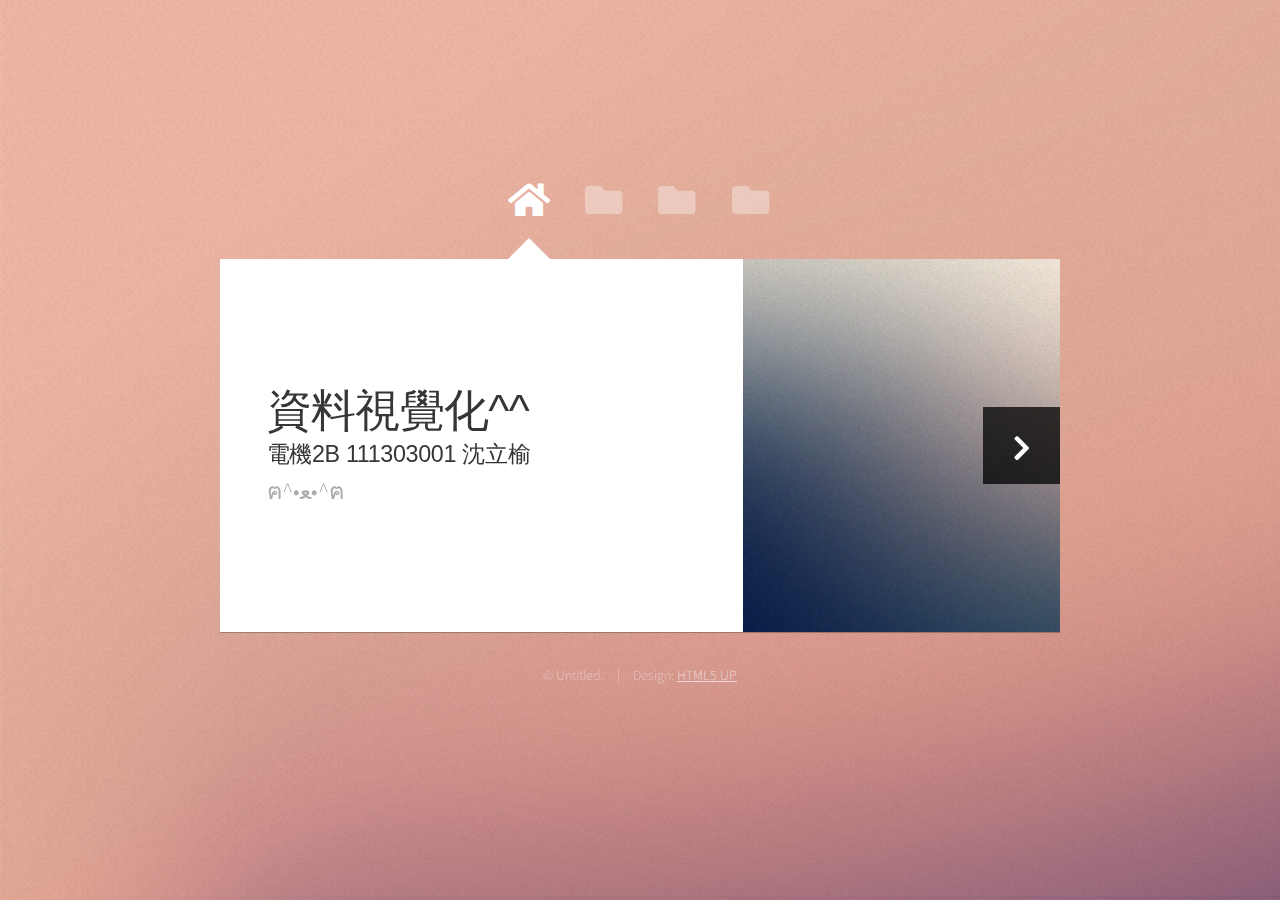
<file: index.html>
<!DOCTYPE HTML>
<html>
	<head>
		<title>Web Fundamentals Workshop</title>
		<meta charset="utf-8" />
		<meta name="viewport" content="width=device-width, initial-scale=1, user-scalable=no" />
		<link rel="stylesheet" href="assets/css/main.css" />
		<noscript><link rel="stylesheet" href="assets/css/noscript.css" /></noscript>
	</head>
	<body class="is-preload">

		<!-- Wrapper-->
			<div id="wrapper">

				<!-- Nav 標題圖標-->
					<nav id="nav">
						<a href="#" class="icon solid fa-home"><span>Home</span></a>
						<a href="#work" class="icon solid fa-folder"><span>Line&Scatter</span></a>
						<a href="#work2" class="icon solid fa-folder"><span>BarChart</span></a>
						<a href="#work3" class="icon solid fa-folder"><span>PieChart</span></a>
						<!-- <a href="#contact" class="icon solid fa-envelope"><span>Contact</span></a>
						<a href="https://twitter.com/ajlkn" class="icon brands fa-twitter"><span>Twitter</span></a> -->
					</nav>

				<!-- Main 主頁-->
					<div id="main">

						<!-- Me -->
							<article id="home" class="panel intro">
								<header>
									<h1>資料視覺化^^</h1>
									<h3>電機2B 111303001 沈立榆</h3>
									<p>ฅ^•ﻌ•^ฅ</p>
									
								</header>
								<a href="#work" class="jumplink pic">
									<span class="arrow icon solid fa-chevron-right"><span>See my work</span></span>
									<img src="images/me.jpg" alt="" />
								</a>

								</a>

							</article>

						<!-- Work 分頁-->
							<article id="work" class="panel">
								<header>
									<h2>Line & Scatter</h2>
								</header>
																				
								<div id="myGraphHW1"></div>
								<p>
									資料來源:大考中心
									<br>
									洞悉:108課綱導致111學測非應屆考生和指考人數大幅下降(幅度不明顯是因為以千為Y單位)
									<br>
									心得:這張圖基本就是套上大考中心的資料上去就成形了，然後再調整一些點大小和級距等很少的地方，所以蠻像上課所教的
								</p>
							</article>
							
							<article id="work2" class="panel">
								<header>
									<h2>BarChart</h2>
								</header>
								
								<div id="myGraphHW2"></div>
								<p>
									資料來源:經濟部
									<br>
									洞悉:每年的總出口仍大於總進口，但有差距愈小的趨勢
									<br>
									心得:這張圖在做的時候思考了很久放資料的方式，因為一直放不出X為一年出口進口Y為數值，後來再去理解一次之前上課動物園的程式後才比較理解，最後才成功放出來，但希望自己以後能把程式寫得更簡潔
								</p>
							</article>
							
							<article id="work3" class="panel">
								<header>
									<h2>PieChart</h2>
									</header>
								<div id="HW3myGraph"></div>
								<p>
									資料來源:自己的記帳程式
									<br>
									洞悉:八九月飲食支出占大半比例，六七月則為其他支出
									<br>
									心得:這張圖弄了很久的版面配置，標題位置一直不對，而且畫出的圓也不太好看，上Plotly找了很久如何調位置的程式，以及在把圖放上整理網站時，才知道很多main.js的命名不能和其他作業重複，連data和layout也包含在裡面，感覺對整個網站和程式都更熟悉了	
								</p>
								
							</article>

						<!-- Contact -->
							<article id="contact" class="panel">
								<header>
									<h2>Contact Me</h2>
								</header>
								<form action="#" method="post">
									<div>
										<div class="row">
											<div class="col-6 col-12-medium">
												<input type="text" name="name" placeholder="Name" />
											</div>
											<div class="col-6 col-12-medium">
												<input type="text" name="email" placeholder="Email" />
											</div>
											<div class="col-12">
												<input type="text" name="subject" placeholder="Subject" />
											</div>
											<div class="col-12">
												<textarea name="message" placeholder="Message" rows="6"></textarea>
											</div>
											<div class="col-12">
												<input type="submit" value="Send Message" />
											</div>
										</div>
									</div>
								</form>
							</article>

					</div>

				<!-- Footer -->
					<div id="footer">
						<ul class="copyright">
							<li>&copy; Untitled.</li><li>Design: <a href="http://html5up.net">HTML5 UP</a></li>
						</ul>
					</div>

			</div>

		<!-- Scripts -->
			<script src="assets/js/jquery.min.js"></script>
			<script src="assets/js/browser.min.js"></script>
			<script src="assets/js/breakpoints.min.js"></script>
			<script src="assets/js/util.js"></script>
			<script src="assets/js/main.js"></script>
			
			<script src="https://cdn.plot.ly/plotly-2.26.0.min.js"></script>
        	<script src="HW1/data.js"></script>
        	<script src="HW1/main.js"></script>
        	<script src="HW2/data.js"></script>
        	<script src="HW2/main.js"></script>
        	<script src="HW3/data.js"></script>
        	<script src="HW3/main.js"></script>
	</body>
</html>
</file>
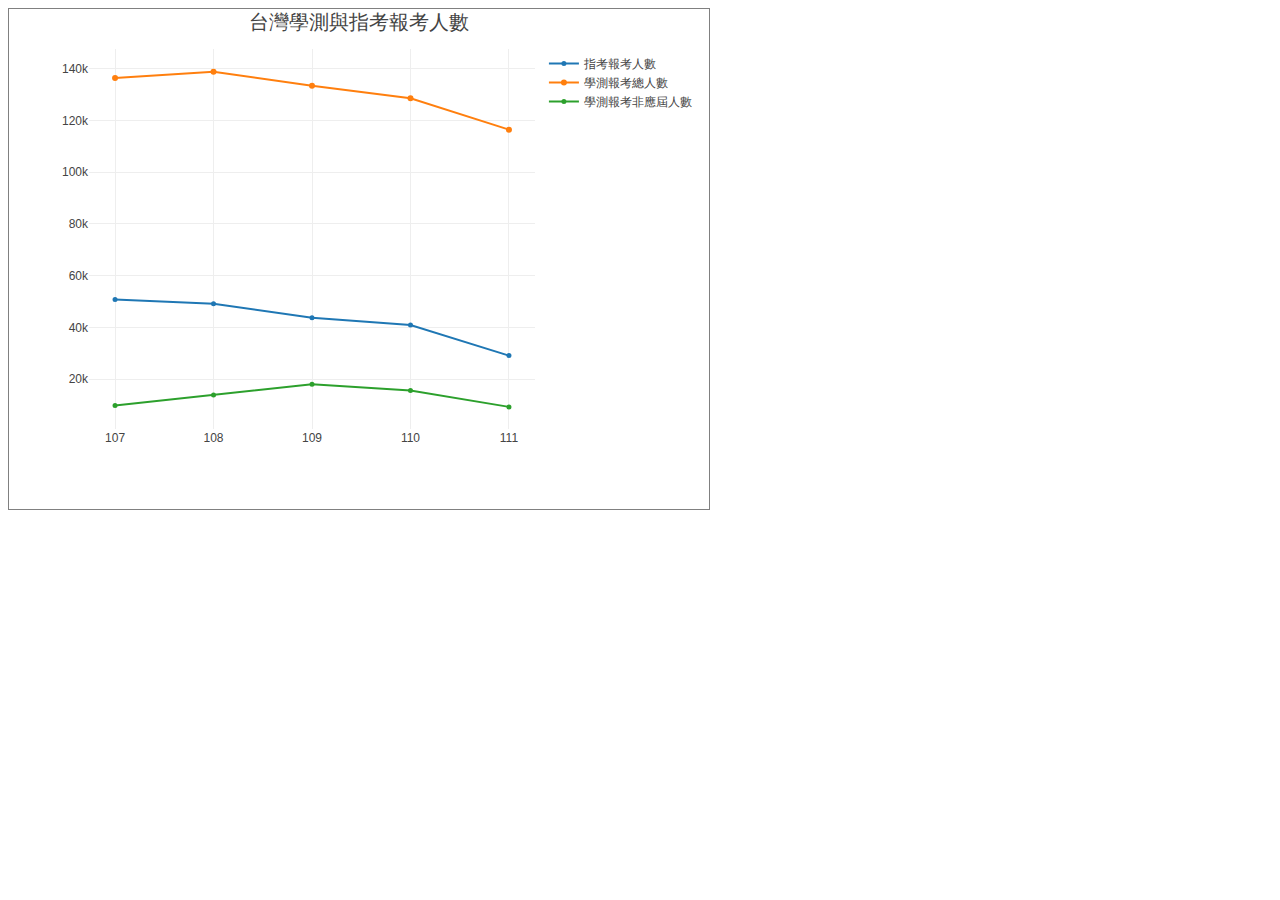
<file: HW1/index.html>
<!DOCTYPE html>

<html>
    <head>
        <meta charset="utf-8">
        
        <title></title>
        <link rel="stylesheet" href="style.css">
    </head>
    <body>
        <div id="myGraphHW1"></div>
        <script src="https://cdn.plot.ly/plotly-2.26.0.min.js"></script>
        <script src="data.js"></script>
        <script src="main.js"></script>
    </body>
</html>
</file>
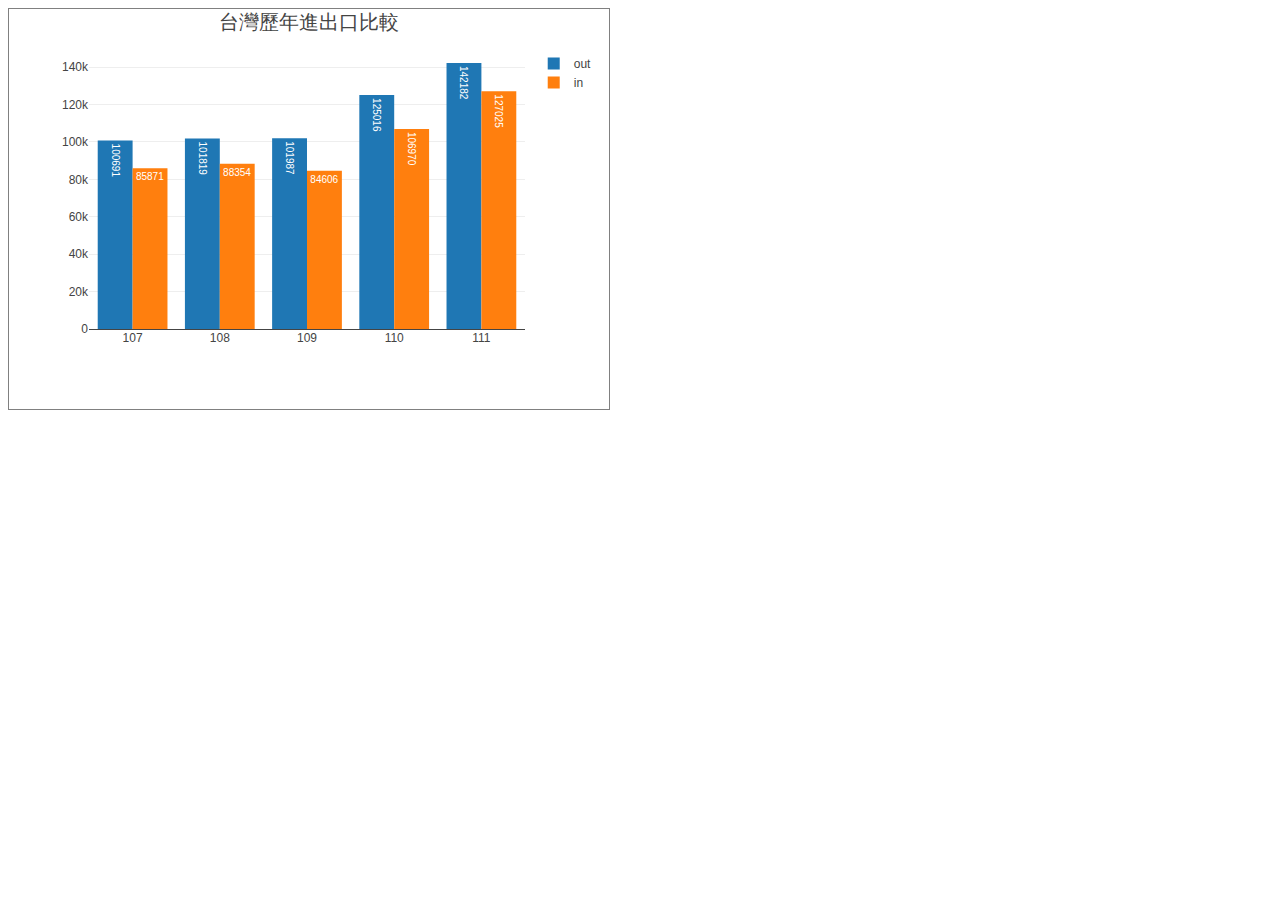
<file: HW2/index.html>
<!DOCTYPE html>

<html>
    <head>
        <meta charset="utf-8">
        
        <title></title>
        <link rel="stylesheet" href="style.css">
    </head>
    <body>
        <div id="myGraphHW2"></div>
        <script src="https://cdn.plot.ly/plotly-2.26.0.min.js"></script>
        <script src="data.js"></script>
        <script src="main.js"></script>
    </body>
</html>
</file>
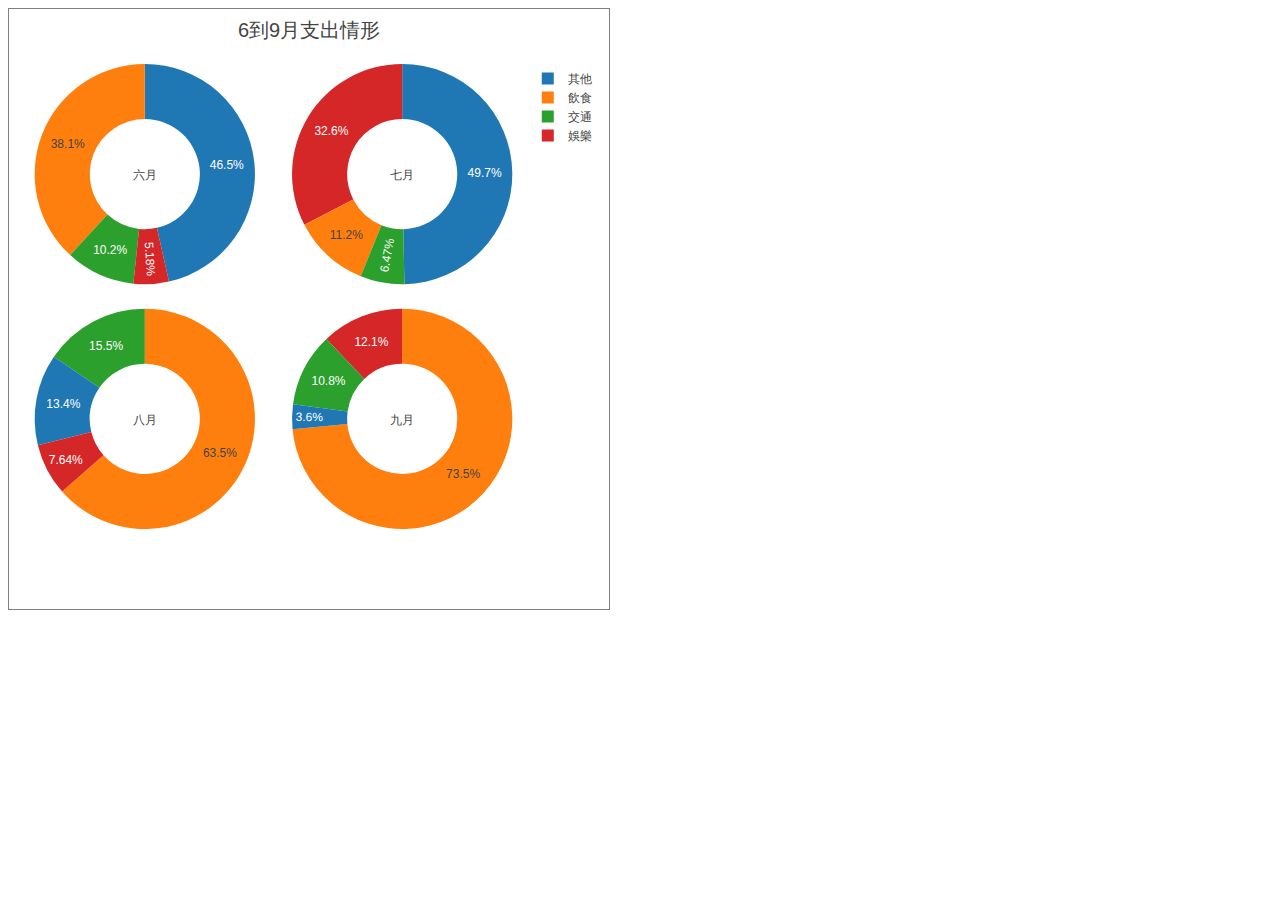
<file: HW3/index.html>
<!DOCTYPE html>

<html>
    <head>
        <meta charset="utf-8">
        
        <title></title>
        <link rel="stylesheet" href="style.css">
    </head>
    <body>
        <div id="HW3myGraph"></div>
        <script src="https://cdn.plot.ly/plotly-2.26.0.min.js"></script>
        <script src="data.js"></script>
        <script src="main.js"></script>
    </body>
</html>
</file>
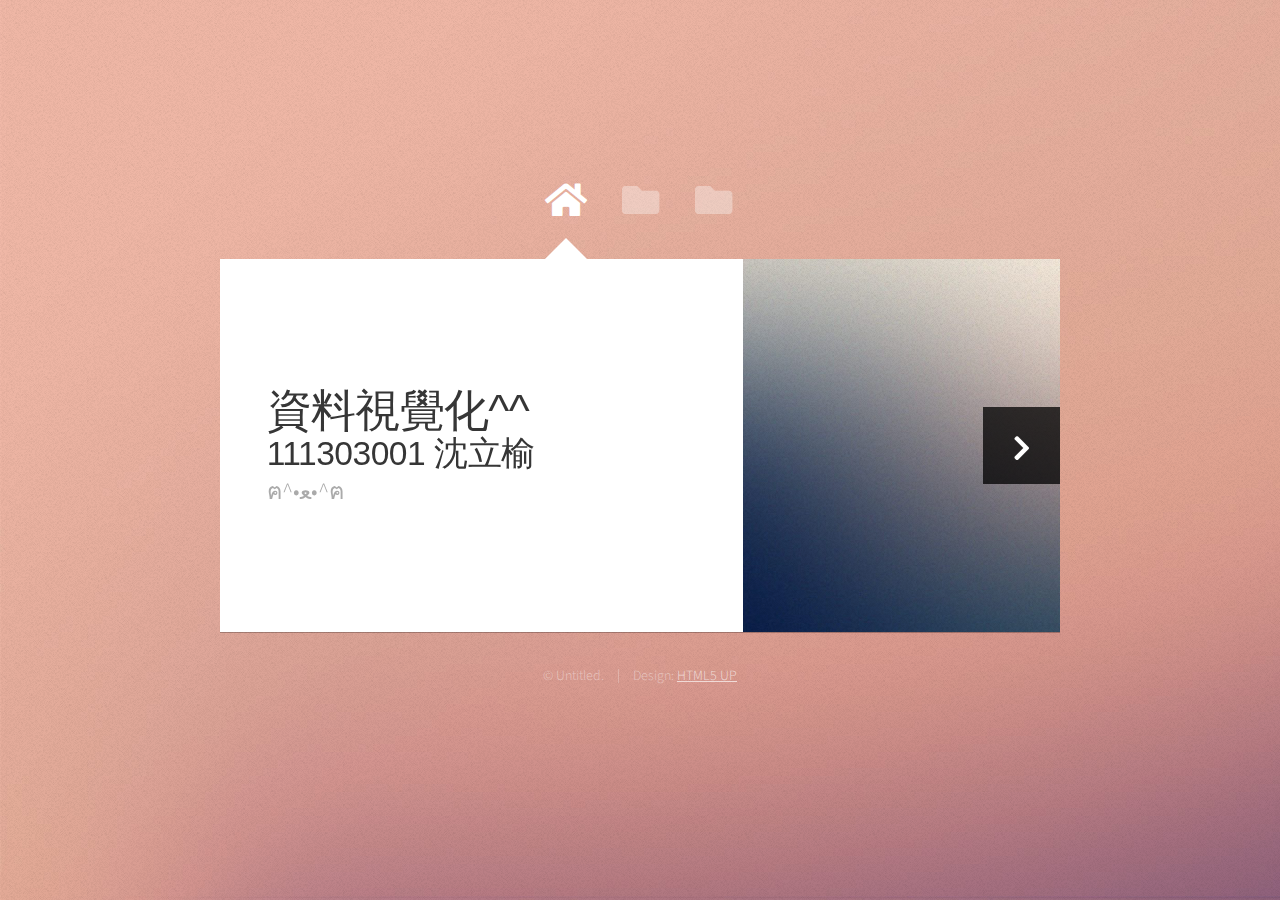
<file: portfolio-1/index.html>
<!DOCTYPE HTML>
<html>
	<head>
		<title>Web Fundamentals Workshop</title>
		<meta charset="utf-8" />
		<meta name="viewport" content="width=device-width, initial-scale=1, user-scalable=no" />
		<link rel="stylesheet" href="assets/css/main.css" />
		<noscript><link rel="stylesheet" href="assets/css/noscript.css" /></noscript>
	</head>
	<body class="is-preload">

		<!-- Wrapper-->
			<div id="wrapper">

				<!-- Nav 標題圖標-->
					<nav id="nav">
						<a href="#" class="icon solid fa-home"><span>Home</span></a>
						<a href="#work" class="icon solid fa-folder"><span>Line&Scatter</span></a>
						<a href="#work2" class="icon solid fa-folder"><span>BarChart</span></a>
						<!-- <a href="#contact" class="icon solid fa-envelope"><span>Contact</span></a>
						<a href="https://twitter.com/ajlkn" class="icon brands fa-twitter"><span>Twitter</span></a> -->
					</nav>

				<!-- Main 主頁-->
					<div id="main">

						<!-- Me -->
							<article id="home" class="panel intro">
								<header>
									<h1>資料視覺化^^</h1>
									<h2>111303001 沈立榆</h2>
									<p>ฅ^•ﻌ•^ฅ</p>
									
								</header>
								<a href="#work" class="jumplink pic">
									<span class="arrow icon solid fa-chevron-right"><span>See my work</span></span>
									<img src="images/me.jpg" alt="" />
								</a>

								</a>

							</article>

						<!-- Work 分頁-->
							<article id="work" class="panel">
								<header>
									<h2>Line & Scatter</h2>
								</header>
								<p>
									108課綱導致111學測非應屆考生和指考人數大幅下降
								</p>
								<div id="myGraphHW1"></div>
							</article>
							
							<article id="work2" class="panel">
								<header>
									<h2>BarChart</h2>
								</header>
								<p>
									XXXXX
								</p>
								<div id="myGraphHW2"></div>
							</article>
							

						<!-- Contact -->
							<article id="contact" class="panel">
								<header>
									<h2>Contact Me</h2>
								</header>
								<form action="#" method="post">
									<div>
										<div class="row">
											<div class="col-6 col-12-medium">
												<input type="text" name="name" placeholder="Name" />
											</div>
											<div class="col-6 col-12-medium">
												<input type="text" name="email" placeholder="Email" />
											</div>
											<div class="col-12">
												<input type="text" name="subject" placeholder="Subject" />
											</div>
											<div class="col-12">
												<textarea name="message" placeholder="Message" rows="6"></textarea>
											</div>
											<div class="col-12">
												<input type="submit" value="Send Message" />
											</div>
										</div>
									</div>
								</form>
							</article>

					</div>

				<!-- Footer -->
					<div id="footer">
						<ul class="copyright">
							<li>&copy; Untitled.</li><li>Design: <a href="http://html5up.net">HTML5 UP</a></li>
						</ul>
					</div>

			</div>

		<!-- Scripts -->
			<script src="assets/js/jquery.min.js"></script>
			<script src="assets/js/browser.min.js"></script>
			<script src="assets/js/breakpoints.min.js"></script>
			<script src="assets/js/util.js"></script>
			<script src="assets/js/main.js"></script>
			
			<script src="https://cdn.plot.ly/plotly-2.26.0.min.js"></script>
        	<script src="HW1/data.js"></script>
        	<script src="HW1/main.js"></script>
			<script src="https://cdn.plot.ly/plotly-2.26.0.min.js"></script>
        	<script src="HW2/data.js"></script>
        	<script src="HW2/main.js"></script>
			<script src="https://cdn.plot.ly/plotly-2.26.0.min.js"></script>
        	<script src="HW3/data.js"></script>
        	<script src="HW3/main.js"></script>
	</body>
</html>
</file>
<file: assets/css/noscript.css>
/* Wrapper */

	#wrapper {
		opacity: 1 !important;
	}

/* Nav */

	#nav a {
		opacity: 1.0;
	}

		#nav a:before, #nav a:after {
			display: none;
		}

		#nav a span {
			top: 0;
			opacity: 1.0;
		}

			#nav a span:after {
				display: none;
			}

/* Main */

	#main {
		background: none;
		box-shadow: none;
	}

		#main > .panel {
			background: #ffffff;
			margin-bottom: 2em;
		}

			#main > .panel:last-child {
				margin-bottom: 0;
			}
</file>
<file: HW1/style.css>
#myGraphHW1{
    
    width:700px;
    height:500px;
    border: 1px solid gray;
}
</file>
<file: HW2/style.css>
#myGraphHW2{
    
    width:600px;
    height:400px;
    border: 1px solid gray;
}
</file>
<file: HW3/style.css>
#HW3myGraph{
    
    width:600px;
    height:600px;
    border: 1px solid gray;
}
</file>
<file: portfolio-1/assets/css/noscript.css>
/* Wrapper */

	#wrapper {
		opacity: 1 !important;
	}

/* Nav */

	#nav a {
		opacity: 1.0;
	}

		#nav a:before, #nav a:after {
			display: none;
		}

		#nav a span {
			top: 0;
			opacity: 1.0;
		}

			#nav a span:after {
				display: none;
			}

/* Main */

	#main {
		background: none;
		box-shadow: none;
	}

		#main > .panel {
			background: #ffffff;
			margin-bottom: 2em;
		}

			#main > .panel:last-child {
				margin-bottom: 0;
			}
</file>
<file: assets/css/main.css>
@import url("https://fonts.googleapis.com/css?family=Source+Sans+Pro:300,400,300italic,400italic");
@import url("fontawesome-all.min.css");

html, body, div, span, applet, object,
iframe, h1, h2, h3, h4, h5, h6, p, blockquote,
pre, a, abbr, acronym, address, big, cite,
code, del, dfn, em, img, ins, kbd, q, s, samp,
small, strike, strong, sub, sup, tt, var, b,
u, i, center, dl, dt, dd, ol, ul, li, fieldset,
form, label, legend, table, caption, tbody,
tfoot, thead, tr, th, td, article, aside,
canvas, details, embed, figure, figcaption,
footer, header, hgroup, menu, nav, output, ruby,
section, summary, time, mark, audio, video {
	margin: 0;
	padding: 0;
	border: 0;
	font-size: 100%;
	font: inherit;
	vertical-align: baseline;}

article, aside, details, figcaption, figure,
footer, header, hgroup, menu, nav, section {
	display: block;}

body {
	line-height: 1;
}

ol, ul {
	list-style: none;
}

blockquote, q {
	quotes: none;
}

	blockquote:before, blockquote:after, q:before, q:after {
		content: '';
		content: none;
	}

table {
	border-collapse: collapse;
	border-spacing: 0;
}

body {
	-webkit-text-size-adjust: none;
}

mark {
	background-color: transparent;
	color: inherit;
}

input::-moz-focus-inner {
	border: 0;
	padding: 0;
}

input, select, textarea {
	-moz-appearance: none;
	-webkit-appearance: none;
	-ms-appearance: none;
	appearance: none;
}

/* Row */

	.row {
		display: flex;
		flex-wrap: wrap;
		box-sizing: border-box;
		align-items: stretch;
	}

		.row > * {
			box-sizing: border-box;
		}

		.row.gtr-uniform > * > :last-child {
			margin-bottom: 0;
		}

		.row.aln-left {
			justify-content: flex-start;
		}

		.row.aln-center {
			justify-content: center;
		}

		.row.aln-right {
			justify-content: flex-end;
		}

		.row.aln-top {
			align-items: flex-start;
		}

		.row.aln-middle {
			align-items: center;
		}

		.row.aln-bottom {
			align-items: flex-end;
		}

		.row > .imp {
			order: -1;
		}

		.row > .col-1 {
			width: 8.33333%;
		}

		.row > .off-1 {
			margin-left: 8.33333%;
		}

		.row > .col-2 {
			width: 16.66667%;
		}

		.row > .off-2 {
			margin-left: 16.66667%;
		}

		.row > .col-3 {
			width: 25%;
		}

		.row > .off-3 {
			margin-left: 25%;
		}

		.row > .col-4 {
			width: 33.33333%;
		}

		.row > .off-4 {
			margin-left: 33.33333%;
		}

		.row > .col-5 {
			width: 41.66667%;
		}

		.row > .off-5 {
			margin-left: 41.66667%;
		}

		.row > .col-6 {
			width: 50%;
		}

		.row > .off-6 {
			margin-left: 50%;
		}

		.row > .col-7 {
			width: 58.33333%;
		}

		.row > .off-7 {
			margin-left: 58.33333%;
		}

		.row > .col-8 {
			width: 66.66667%;
		}

		.row > .off-8 {
			margin-left: 66.66667%;
		}

		.row > .col-9 {
			width: 75%;
		}

		.row > .off-9 {
			margin-left: 75%;
		}

		.row > .col-10 {
			width: 83.33333%;
		}

		.row > .off-10 {
			margin-left: 83.33333%;
		}

		.row > .col-11 {
			width: 91.66667%;
		}

		.row > .off-11 {
			margin-left: 91.66667%;
		}

		.row > .col-12 {
			width: 100%;
		}

		.row > .off-12 {
			margin-left: 100%;
		}

		.row.gtr-0 {
			margin-top: 0em;
			margin-left: 0em;
		}

			.row.gtr-0 > * {
				padding: 0em 0 0 0em;
			}

			.row.gtr-0.gtr-uniform {
				margin-top: 0em;
			}

				.row.gtr-0.gtr-uniform > * {
					padding-top: 0em;
				}

		.row.gtr-25 {
			margin-top: -0.3125em;
			margin-left: -0.3125em;
		}

			.row.gtr-25 > * {
				padding: 0.3125em 0 0 0.3125em;
			}

			.row.gtr-25.gtr-uniform {
				margin-top: -0.3125em;
			}

				.row.gtr-25.gtr-uniform > * {
					padding-top: 0.3125em;
				}

		.row.gtr-50 {
			margin-top: -0.625em;
			margin-left: -0.625em;
		}

			.row.gtr-50 > * {
				padding: 0.625em 0 0 0.625em;
			}

			.row.gtr-50.gtr-uniform {
				margin-top: -0.625em;
			}

				.row.gtr-50.gtr-uniform > * {
					padding-top: 0.625em;
				}

		.row {
			margin-top: -1.25em;
			margin-left: -1.25em;
		}

			.row > * {
				padding: 1.25em 0 0 1.25em;
			}

			.row.gtr-uniform {
				margin-top: -1.25em;
			}

				.row.gtr-uniform > * {
					padding-top: 1.25em;
				}

		.row.gtr-150 {
			margin-top: -1.875em;
			margin-left: -1.875em;
		}

			.row.gtr-150 > * {
				padding: 1.875em 0 0 1.875em;
			}

			.row.gtr-150.gtr-uniform {
				margin-top: -1.875em;
			}

				.row.gtr-150.gtr-uniform > * {
					padding-top: 1.875em;
				}

		.row.gtr-200 {
			margin-top: -2.5em;
			margin-left: -2.5em;
		}

			.row.gtr-200 > * {
				padding: 2.5em 0 0 2.5em;
			}

			.row.gtr-200.gtr-uniform {
				margin-top: -2.5em;
			}

				.row.gtr-200.gtr-uniform > * {
					padding-top: 2.5em;
				}

		@media screen and (max-width: 1680px) {

			.row {
				display: flex;
				flex-wrap: wrap;
				box-sizing: border-box;
				align-items: stretch;
			}

				.row > * {
					box-sizing: border-box;
				}

				.row.gtr-uniform > * > :last-child {
					margin-bottom: 0;
				}

				.row.aln-left {
					justify-content: flex-start;
				}

				.row.aln-center {
					justify-content: center;
				}

				.row.aln-right {
					justify-content: flex-end;
				}

				.row.aln-top {
					align-items: flex-start;
				}

				.row.aln-middle {
					align-items: center;
				}

				.row.aln-bottom {
					align-items: flex-end;
				}

				.row > .imp-xlarge {
					order: -1;
				}

				.row > .col-1-xlarge {
					width: 8.33333%;
				}

				.row > .off-1-xlarge {
					margin-left: 8.33333%;
				}

				.row > .col-2-xlarge {
					width: 16.66667%;
				}

				.row > .off-2-xlarge {
					margin-left: 16.66667%;
				}

				.row > .col-3-xlarge {
					width: 25%;
				}

				.row > .off-3-xlarge {
					margin-left: 25%;
				}

				.row > .col-4-xlarge {
					width: 33.33333%;
				}

				.row > .off-4-xlarge {
					margin-left: 33.33333%;
				}

				.row > .col-5-xlarge {
					width: 41.66667%;
				}

				.row > .off-5-xlarge {
					margin-left: 41.66667%;
				}

				.row > .col-6-xlarge {
					width: 50%;
				}

				.row > .off-6-xlarge {
					margin-left: 50%;
				}

				.row > .col-7-xlarge {
					width: 58.33333%;
				}

				.row > .off-7-xlarge {
					margin-left: 58.33333%;
				}

				.row > .col-8-xlarge {
					width: 66.66667%;
				}

				.row > .off-8-xlarge {
					margin-left: 66.66667%;
				}

				.row > .col-9-xlarge {
					width: 75%;
				}

				.row > .off-9-xlarge {
					margin-left: 75%;
				}

				.row > .col-10-xlarge {
					width: 83.33333%;
				}

				.row > .off-10-xlarge {
					margin-left: 83.33333%;
				}

				.row > .col-11-xlarge {
					width: 91.66667%;
				}

				.row > .off-11-xlarge {
					margin-left: 91.66667%;
				}

				.row > .col-12-xlarge {
					width: 100%;
				}

				.row > .off-12-xlarge {
					margin-left: 100%;
				}

				.row.gtr-0 {
					margin-top: 0em;
					margin-left: 0em;
				}

					.row.gtr-0 > * {
						padding: 0em 0 0 0em;
					}

					.row.gtr-0.gtr-uniform {
						margin-top: 0em;
					}

						.row.gtr-0.gtr-uniform > * {
							padding-top: 0em;
						}

				.row.gtr-25 {
					margin-top: -0.3125em;
					margin-left: -0.3125em;
				}

					.row.gtr-25 > * {
						padding: 0.3125em 0 0 0.3125em;
					}

					.row.gtr-25.gtr-uniform {
						margin-top: -0.3125em;
					}

						.row.gtr-25.gtr-uniform > * {
							padding-top: 0.3125em;
						}

				.row.gtr-50 {
					margin-top: -0.625em;
					margin-left: -0.625em;
				}

					.row.gtr-50 > * {
						padding: 0.625em 0 0 0.625em;
					}

					.row.gtr-50.gtr-uniform {
						margin-top: -0.625em;
					}

						.row.gtr-50.gtr-uniform > * {
							padding-top: 0.625em;
						}

				.row {
					margin-top: -1.25em;
					margin-left: -1.25em;
				}

					.row > * {
						padding: 1.25em 0 0 1.25em;
					}

					.row.gtr-uniform {
						margin-top: -1.25em;
					}

						.row.gtr-uniform > * {
							padding-top: 1.25em;
						}

				.row.gtr-150 {
					margin-top: -1.875em;
					margin-left: -1.875em;
				}

					.row.gtr-150 > * {
						padding: 1.875em 0 0 1.875em;
					}

					.row.gtr-150.gtr-uniform {
						margin-top: -1.875em;
					}

						.row.gtr-150.gtr-uniform > * {
							padding-top: 1.875em;
						}

				.row.gtr-200 {
					margin-top: -2.5em;
					margin-left: -2.5em;
				}

					.row.gtr-200 > * {
						padding: 2.5em 0 0 2.5em;
					}

					.row.gtr-200.gtr-uniform {
						margin-top: -2.5em;
					}

						.row.gtr-200.gtr-uniform > * {
							padding-top: 2.5em;
						}

		}

		@media screen and (max-width: 1280px) {

			.row {
				display: flex;
				flex-wrap: wrap;
				box-sizing: border-box;
				align-items: stretch;
			}

				.row > * {
					box-sizing: border-box;
				}

				.row.gtr-uniform > * > :last-child {
					margin-bottom: 0;
				}

				.row.aln-left {
					justify-content: flex-start;
				}

				.row.aln-center {
					justify-content: center;
				}

				.row.aln-right {
					justify-content: flex-end;
				}

				.row.aln-top {
					align-items: flex-start;
				}

				.row.aln-middle {
					align-items: center;
				}

				.row.aln-bottom {
					align-items: flex-end;
				}

				.row > .imp-large {
					order: -1;
				}

				.row > .col-1-large {
					width: 8.33333%;
				}

				.row > .off-1-large {
					margin-left: 8.33333%;
				}

				.row > .col-2-large {
					width: 16.66667%;
				}

				.row > .off-2-large {
					margin-left: 16.66667%;
				}

				.row > .col-3-large {
					width: 25%;
				}

				.row > .off-3-large {
					margin-left: 25%;
				}

				.row > .col-4-large {
					width: 33.33333%;
				}

				.row > .off-4-large {
					margin-left: 33.33333%;
				}

				.row > .col-5-large {
					width: 41.66667%;
				}

				.row > .off-5-large {
					margin-left: 41.66667%;
				}

				.row > .col-6-large {
					width: 50%;
				}

				.row > .off-6-large {
					margin-left: 50%;
				}

				.row > .col-7-large {
					width: 58.33333%;
				}

				.row > .off-7-large {
					margin-left: 58.33333%;
				}

				.row > .col-8-large {
					width: 66.66667%;
				}

				.row > .off-8-large {
					margin-left: 66.66667%;
				}

				.row > .col-9-large {
					width: 75%;
				}

				.row > .off-9-large {
					margin-left: 75%;
				}

				.row > .col-10-large {
					width: 83.33333%;
				}

				.row > .off-10-large {
					margin-left: 83.33333%;
				}

				.row > .col-11-large {
					width: 91.66667%;
				}

				.row > .off-11-large {
					margin-left: 91.66667%;
				}

				.row > .col-12-large {
					width: 100%;
				}

				.row > .off-12-large {
					margin-left: 100%;
				}

				.row.gtr-0 {
					margin-top: 0em;
					margin-left: 0em;
				}

					.row.gtr-0 > * {
						padding: 0em 0 0 0em;
					}

					.row.gtr-0.gtr-uniform {
						margin-top: 0em;
					}

						.row.gtr-0.gtr-uniform > * {
							padding-top: 0em;
						}

				.row.gtr-25 {
					margin-top: -0.3125em;
					margin-left: -0.3125em;
				}

					.row.gtr-25 > * {
						padding: 0.3125em 0 0 0.3125em;
					}

					.row.gtr-25.gtr-uniform {
						margin-top: -0.3125em;
					}

						.row.gtr-25.gtr-uniform > * {
							padding-top: 0.3125em;
						}

				.row.gtr-50 {
					margin-top: -0.625em;
					margin-left: -0.625em;
				}

					.row.gtr-50 > * {
						padding: 0.625em 0 0 0.625em;
					}

					.row.gtr-50.gtr-uniform {
						margin-top: -0.625em;
					}

						.row.gtr-50.gtr-uniform > * {
							padding-top: 0.625em;
						}

				.row {
					margin-top: -1.25em;
					margin-left: -1.25em;
				}

					.row > * {
						padding: 1.25em 0 0 1.25em;
					}

					.row.gtr-uniform {
						margin-top: -1.25em;
					}

						.row.gtr-uniform > * {
							padding-top: 1.25em;
						}

				.row.gtr-150 {
					margin-top: -1.875em;
					margin-left: -1.875em;
				}

					.row.gtr-150 > * {
						padding: 1.875em 0 0 1.875em;
					}

					.row.gtr-150.gtr-uniform {
						margin-top: -1.875em;
					}

						.row.gtr-150.gtr-uniform > * {
							padding-top: 1.875em;
						}

				.row.gtr-200 {
					margin-top: -2.5em;
					margin-left: -2.5em;
				}

					.row.gtr-200 > * {
						padding: 2.5em 0 0 2.5em;
					}

					.row.gtr-200.gtr-uniform {
						margin-top: -2.5em;
					}

						.row.gtr-200.gtr-uniform > * {
							padding-top: 2.5em;
						}

		}

		@media screen and (max-width: 980px) {

			.row {
				display: flex;
				flex-wrap: wrap;
				box-sizing: border-box;
				align-items: stretch;
			}

				.row > * {
					box-sizing: border-box;
				}

				.row.gtr-uniform > * > :last-child {
					margin-bottom: 0;
				}

				.row.aln-left {
					justify-content: flex-start;
				}

				.row.aln-center {
					justify-content: center;
				}

				.row.aln-right {
					justify-content: flex-end;
				}

				.row.aln-top {
					align-items: flex-start;
				}

				.row.aln-middle {
					align-items: center;
				}

				.row.aln-bottom {
					align-items: flex-end;
				}

				.row > .imp-medium {
					order: -1;
				}

				.row > .col-1-medium {
					width: 8.33333%;
				}

				.row > .off-1-medium {
					margin-left: 8.33333%;
				}

				.row > .col-2-medium {
					width: 16.66667%;
				}

				.row > .off-2-medium {
					margin-left: 16.66667%;
				}

				.row > .col-3-medium {
					width: 25%;
				}

				.row > .off-3-medium {
					margin-left: 25%;
				}

				.row > .col-4-medium {
					width: 33.33333%;
				}

				.row > .off-4-medium {
					margin-left: 33.33333%;
				}

				.row > .col-5-medium {
					width: 41.66667%;
				}

				.row > .off-5-medium {
					margin-left: 41.66667%;
				}

				.row > .col-6-medium {
					width: 50%;
				}

				.row > .off-6-medium {
					margin-left: 50%;
				}

				.row > .col-7-medium {
					width: 58.33333%;
				}

				.row > .off-7-medium {
					margin-left: 58.33333%;
				}

				.row > .col-8-medium {
					width: 66.66667%;
				}

				.row > .off-8-medium {
					margin-left: 66.66667%;
				}

				.row > .col-9-medium {
					width: 75%;
				}

				.row > .off-9-medium {
					margin-left: 75%;
				}

				.row > .col-10-medium {
					width: 83.33333%;
				}

				.row > .off-10-medium {
					margin-left: 83.33333%;
				}

				.row > .col-11-medium {
					width: 91.66667%;
				}

				.row > .off-11-medium {
					margin-left: 91.66667%;
				}

				.row > .col-12-medium {
					width: 100%;
				}

				.row > .off-12-medium {
					margin-left: 100%;
				}

				.row.gtr-0 {
					margin-top: 0em;
					margin-left: 0em;
				}

					.row.gtr-0 > * {
						padding: 0em 0 0 0em;
					}

					.row.gtr-0.gtr-uniform {
						margin-top: 0em;
					}

						.row.gtr-0.gtr-uniform > * {
							padding-top: 0em;
						}

				.row.gtr-25 {
					margin-top: -0.3125em;
					margin-left: -0.3125em;
				}

					.row.gtr-25 > * {
						padding: 0.3125em 0 0 0.3125em;
					}

					.row.gtr-25.gtr-uniform {
						margin-top: -0.3125em;
					}

						.row.gtr-25.gtr-uniform > * {
							padding-top: 0.3125em;
						}

				.row.gtr-50 {
					margin-top: -0.625em;
					margin-left: -0.625em;
				}

					.row.gtr-50 > * {
						padding: 0.625em 0 0 0.625em;
					}

					.row.gtr-50.gtr-uniform {
						margin-top: -0.625em;
					}

						.row.gtr-50.gtr-uniform > * {
							padding-top: 0.625em;
						}

				.row {
					margin-top: -1.25em;
					margin-left: -1.25em;
				}

					.row > * {
						padding: 1.25em 0 0 1.25em;
					}

					.row.gtr-uniform {
						margin-top: -1.25em;
					}

						.row.gtr-uniform > * {
							padding-top: 1.25em;
						}

				.row.gtr-150 {
					margin-top: -1.875em;
					margin-left: -1.875em;
				}

					.row.gtr-150 > * {
						padding: 1.875em 0 0 1.875em;
					}

					.row.gtr-150.gtr-uniform {
						margin-top: -1.875em;
					}

						.row.gtr-150.gtr-uniform > * {
							padding-top: 1.875em;
						}

				.row.gtr-200 {
					margin-top: -2.5em;
					margin-left: -2.5em;
				}

					.row.gtr-200 > * {
						padding: 2.5em 0 0 2.5em;
					}

					.row.gtr-200.gtr-uniform {
						margin-top: -2.5em;
					}

						.row.gtr-200.gtr-uniform > * {
							padding-top: 2.5em;
						}

		}

		@media screen and (max-width: 736px) {

			.row {
				display: flex;
				flex-wrap: wrap;
				box-sizing: border-box;
				align-items: stretch;
			}

				.row > * {
					box-sizing: border-box;
				}

				.row.gtr-uniform > * > :last-child {
					margin-bottom: 0;
				}

				.row.aln-left {
					justify-content: flex-start;
				}

				.row.aln-center {
					justify-content: center;
				}

				.row.aln-right {
					justify-content: flex-end;
				}

				.row.aln-top {
					align-items: flex-start;
				}

				.row.aln-middle {
					align-items: center;
				}

				.row.aln-bottom {
					align-items: flex-end;
				}

				.row > .imp-small {
					order: -1;
				}

				.row > .col-1-small {
					width: 8.33333%;
				}

				.row > .off-1-small {
					margin-left: 8.33333%;
				}

				.row > .col-2-small {
					width: 16.66667%;
				}

				.row > .off-2-small {
					margin-left: 16.66667%;
				}

				.row > .col-3-small {
					width: 25%;
				}

				.row > .off-3-small {
					margin-left: 25%;
				}

				.row > .col-4-small {
					width: 33.33333%;
				}

				.row > .off-4-small {
					margin-left: 33.33333%;
				}

				.row > .col-5-small {
					width: 41.66667%;
				}

				.row > .off-5-small {
					margin-left: 41.66667%;
				}

				.row > .col-6-small {
					width: 50%;
				}

				.row > .off-6-small {
					margin-left: 50%;
				}

				.row > .col-7-small {
					width: 58.33333%;
				}

				.row > .off-7-small {
					margin-left: 58.33333%;
				}

				.row > .col-8-small {
					width: 66.66667%;
				}

				.row > .off-8-small {
					margin-left: 66.66667%;
				}

				.row > .col-9-small {
					width: 75%;
				}

				.row > .off-9-small {
					margin-left: 75%;
				}

				.row > .col-10-small {
					width: 83.33333%;
				}

				.row > .off-10-small {
					margin-left: 83.33333%;
				}

				.row > .col-11-small {
					width: 91.66667%;
				}

				.row > .off-11-small {
					margin-left: 91.66667%;
				}

				.row > .col-12-small {
					width: 100%;
				}

				.row > .off-12-small {
					margin-left: 100%;
				}

				.row.gtr-0 {
					margin-top: 0em;
					margin-left: 0em;
				}

					.row.gtr-0 > * {
						padding: 0em 0 0 0em;
					}

					.row.gtr-0.gtr-uniform {
						margin-top: 0em;
					}

						.row.gtr-0.gtr-uniform > * {
							padding-top: 0em;
						}

				.row.gtr-25 {
					margin-top: -0.3125em;
					margin-left: -0.3125em;
				}

					.row.gtr-25 > * {
						padding: 0.3125em 0 0 0.3125em;
					}

					.row.gtr-25.gtr-uniform {
						margin-top: -0.3125em;
					}

						.row.gtr-25.gtr-uniform > * {
							padding-top: 0.3125em;
						}

				.row.gtr-50 {
					margin-top: -0.625em;
					margin-left: -0.625em;
				}

					.row.gtr-50 > * {
						padding: 0.625em 0 0 0.625em;
					}

					.row.gtr-50.gtr-uniform {
						margin-top: -0.625em;
					}

						.row.gtr-50.gtr-uniform > * {
							padding-top: 0.625em;
						}

				.row {
					margin-top: -1.25em;
					margin-left: -1.25em;
				}

					.row > * {
						padding: 1.25em 0 0 1.25em;
					}

					.row.gtr-uniform {
						margin-top: -1.25em;
					}

						.row.gtr-uniform > * {
							padding-top: 1.25em;
						}

				.row.gtr-150 {
					margin-top: -1.875em;
					margin-left: -1.875em;
				}

					.row.gtr-150 > * {
						padding: 1.875em 0 0 1.875em;
					}

					.row.gtr-150.gtr-uniform {
						margin-top: -1.875em;
					}

						.row.gtr-150.gtr-uniform > * {
							padding-top: 1.875em;
						}

				.row.gtr-200 {
					margin-top: -2.5em;
					margin-left: -2.5em;
				}

					.row.gtr-200 > * {
						padding: 2.5em 0 0 2.5em;
					}

					.row.gtr-200.gtr-uniform {
						margin-top: -2.5em;
					}

						.row.gtr-200.gtr-uniform > * {
							padding-top: 2.5em;
						}

		}

/* Basic */

	html {
		box-sizing: border-box;
	}

	*, *:before, *:after {
		box-sizing: inherit;
	}

	body {
		background-image: url("images/overlay.png"), url("images/bg.jpg");
		background-repeat: repeat, no-repeat;
		background-size: auto, 100% 100%;
		background-attachment: fixed;
		overflow-y: scroll;
	}

		body.is-preload *, body.is-preload *:before, body.is-preload *:after {
			-moz-animation: none !important;
			-webkit-animation: none !important;
			-ms-animation: none !important;
			animation: none !important;
			-moz-transition: none !important;
			-webkit-transition: none !important;
			-ms-transition: none !important;
			transition: none !important;
		}

	body, input, textarea, select {
		font-family: 'Source Sans Pro', sans-serif;
		font-weight: 300;
		color: #777777;
		font-size: 20pt;
		line-height: 1.75em;
	}

		@media screen and (max-width: 1680px) {

			body, input, textarea, select {
				font-size: 15pt;
			}

		}

		@media screen and (max-width: 1280px) {

			body, input, textarea, select {
				font-size: 14pt;
			}

		}

		@media screen and (max-width: 736px) {

			body, input, textarea, select {
				font-size: 12pt;
			}

		}

		@media screen and (max-width: 360px) {

			body, input, textarea, select {
				font-size: 11pt;
			}

		}

	strong, b, h1, h2, h3, h4, h5, h6 {
		font-weight: 400;
		color: #363636;
	}
	
	h1 {
		font-size: 2.4em;
		letter-spacing: -0.015em;
		font-family: Verdana, Geneva, Tahoma, sans-serif;
	}

	h2 {
		font-size: 1.8em;
		letter-spacing: -0.015em;
		font-family: Verdana, Geneva, Tahoma, sans-serif;
	}

	h3, h4, h5, h6 {
		font-size: 1.25em;
		letter-spacing: -0.015em;
		font-family: Verdana, Geneva, Tahoma, sans-serif;
	}

	@media screen and (max-width: 736px) {

		h1 {
			font-size: 1.75em;
		}

		h2 {
			font-size: 1.375em;
		}

		h3, h4, h5, h6 {
			font-size: 1em;
		}

	}

	blockquote {
		border-left: solid 0.5em #ddd;
		padding: 1em 0 1em 2em;
		font-style: italic;
	}

	em, i {
		font-style: italic;
	}

	hr {
		border: 0;
		border-top: solid 1px #ddd;
		padding: 1.5em 0 0 0;
		margin: 1.75em 0 0 0;
	}

	sub {
		position: relative;
		top: 0.5em;
		font-size: 0.8em;
	}

	sup {
		position: relative;
		top: -0.5em;
		font-size: 0.8em;
	}

	br.clear {
		clear: both;
	}

	p, ul, ol, dl, table, blockquote, form {
		margin-bottom: 2em;
	}

/* Table */

	table {
		width: 100%;
	}

		table.default tbody tr {
			border-bottom: solid 1px #f4f4f4;
		}

		table.default td {
			padding: 0.5em 1em 0.5em 1em;
		}

		table.default th {
			text-align: left;
			font-weight: 400;
			padding: 0.5em 1em 0.5em 1em;
		}

		table.default thead {
			border-bottom: solid 2px #f4f4f4;
		}

/* Form */

	form label {
		display: block;
		font-weight: 400;
		color: #363636;
		margin: 0 0 1em 0;
	}

	form input[type="text"],
	form input[type="email"],
	form input[type="password"],
	form select,
	form textarea {
		-webkit-appearance: none;
		border: 0;
		background: #f4f4f4;
		padding: 0.75em;
		width: 100%;
		-moz-transition: background-color .25s ease-in-out;
		-webkit-transition: background-color .25s ease-in-out;
		-ms-transition: background-color .25s ease-in-out;
		transition: background-color .25s ease-in-out;
	}

		form input[type="text"]:focus,
		form input[type="email"]:focus,
		form input[type="password"]:focus,
		form select:focus,
		form textarea:focus {
			background: #f8f8f8;
		}

	form input[type="text"],
	form input[type="email"],
	form input[type="password"],
	form select {
		line-height: 1.35em;
	}

	form ::-webkit-input-placeholder {
		color: #999;
	}

	form :-moz-placeholder {
		color: #999;
	}

	form ::-moz-placeholder {
		color: #999;
	}

	form :-ms-input-placeholder {
		color: #999;
	}

/* Section/Article */

	section, article {
		margin-bottom: 3em;
	}

		section > :last-child, section:last-child, article > :last-child, article:last-child {
			margin-bottom: 0;
		}

	header {
		margin: 0 0 1.5em 0;
	}

		header > p {
			margin: 0.5em 0 0 0;
			color: #aaa;
		}

		@media screen and (max-width: 736px) {

			header {
				margin: 0 0 1em 0;
			}

		}

/* Image */

	.image {
		display: inline-block;
	}

		.image img {
			display: block;
			width: 100%;
		}

		.image.fit {
			display: block;
			width: 100%;
		}

		.image.featured {
			display: block;
			width: 100%;
			margin: 0 0 2em 0;
		}

		.image.left {
			float: left;
			margin: 0 2em 2em 0;
		}

		.image.centered {
			display: block;
			margin: 0 0 2em 0;
		}

			.image.centered img {
				margin: 0 auto;
				width: auto;
			}

/* Button */

	input[type="button"],
	input[type="submit"],
	input[type="reset"],
	button,
	.button {
		-moz-transition: background-color .25s ease-in-out;
		-webkit-transition: background-color .25s ease-in-out;
		-ms-transition: background-color .25s ease-in-out;
		transition: background-color .25s ease-in-out;
		-webkit-appearance: none;
		display: inline-block;
		background-color: #222222;
		color: #ffffff;
		border: 0;
		cursor: pointer;
		outline: 0;
		padding: 0.7em 1.5em 0.7em 1.5em;
	}

		input[type="button"]:hover,
		input[type="submit"]:hover,
		input[type="reset"]:hover,
		button:hover,
		.button:hover {
			background-color: #333333;
		}

		input[type="button"]:active,
		input[type="submit"]:active,
		input[type="reset"]:active,
		button:active,
		.button:active {
			background-color: #444444;
		}

		input[type="button"].alt,
		input[type="submit"].alt,
		input[type="reset"].alt,
		button.alt,
		.button.alt {
			background-color: #777777;
		}

			input[type="button"].alt:hover,
			input[type="submit"].alt:hover,
			input[type="reset"].alt:hover,
			button.alt:hover,
			.button.alt:hover {
				background-color: #888888;
			}

			input[type="button"].alt:active,
			input[type="submit"].alt:active,
			input[type="reset"].alt:active,
			button.alt:active,
			.button.alt:active {
				background-color: #999999;
			}

		input[type="button"].small,
		input[type="submit"].small,
		input[type="reset"].small,
		button.small,
		.button.small {
			font-size: 0.75em;
		}

		input[type="button"].large,
		input[type="submit"].large,
		input[type="reset"].large,
		button.large,
		.button.large {
			font-size: 1.25em;
			padding: 0.5em 1.25em 0.5em 1.25em;
		}

		input[type="button"].xlarge,
		input[type="submit"].xlarge,
		input[type="reset"].xlarge,
		button.xlarge,
		.button.xlarge {
			font-size: 1.5em;
			padding: 0.5em 1.25em 0.5em 1.25em;
		}

		@media screen and (max-width: 736px) {

			input[type="button"],
			input[type="submit"],
			input[type="reset"],
			button,
			.button {
				width: 100%;
			}

		}

/* List */

	ul {
		list-style: disc;
		padding-left: 1em;
	}

		ul li {
			padding-left: 0.5em;
		}

	ol {
		list-style: decimal;
		padding-left: 1.25em;
	}

		ol li {
			padding-left: 0.25em;
		}

/* Actions */

	ul.actions {
		list-style: none;
		padding-left: 0;
	}

		ul.actions li {
			display: inline-block;
			padding-left: 0;
			margin: 0 0 0 0.5em;
		}

			ul.actions li:first-child {
				margin-left: 0;
			}

		@media screen and (max-width: 736px) {

			ul.actions li {
				display: block;
				margin: 0.75em 0 0 0;
			}

				ul.actions li:first-child {
					margin-top: 0;
				}

		}

/* Icons */

	.icon {
		text-decoration: none;
		position: relative;
		text-decoration: none;
	}

		.icon:before {
			-moz-osx-font-smoothing: grayscale;
			-webkit-font-smoothing: antialiased;
			display: inline-block;
			font-style: normal;
			font-variant: normal;
			text-rendering: auto;
			line-height: 1;
			text-transform: none !important;
			font-family: 'Font Awesome 5 Free';
			font-weight: 400;
		}

		.icon.solid:before {
			font-weight: 900;
		}

		.icon.brands:before {
			font-family: 'Font Awesome 5 Brands';
		}

		.icon:before {
			line-height: inherit;
		}

		.icon > .label {
			display: none;
		}

/* Nav */

	#nav {
		text-align: center;
		height: 4.25em;
		cursor: default;
	}

		#nav a {
			position: relative;
			display: inline-block;
			color: #ffffff;
			width: 1em;
			height: 1em;
			line-height: 0.9em;
			font-size: 2.5em;
			margin: 0 0.25em 0 0.25em;
			opacity: 0.35;
			outline: 0;
			-moz-transition: opacity .25s ease-in-out;
			-webkit-transition: opacity .25s ease-in-out;
			-ms-transition: opacity .25s ease-in-out;
			transition: opacity .25s ease-in-out;
		}

			#nav a.icon:before {
				padding-right: 0;
			}

			#nav a:before {
				font-size: 0.8em;
			}

			#nav a:after {
				content: '';
				display: block;
				position: absolute;
				left: 50%;
				bottom: -0.75em;
				margin-left: -0.5em;
				border-bottom: solid 0em #ffffff;
				border-left: solid 0.5em transparent;
				border-right: solid 0.5em transparent;
				-moz-transition: border-bottom-width .25s ease-in-out;
				-webkit-transition: border-bottom-width .25s ease-in-out;
				-ms-transition: border-bottom-width .25s ease-in-out;
				transition: border-bottom-width .25s ease-in-out;
			}

			#nav a span {
				display: block;
				position: absolute;
				background: #222222;
				color: #ffffff;
				top: -2.75em;
				font-size: 0.3em;
				height: 2.25em;
				line-height: 2.25em;
				left: 50%;
				opacity: 0;
				-moz-transition: opacity .25s ease-in-out;
				-webkit-transition: opacity .25s ease-in-out;
				-ms-transition: opacity .25s ease-in-out;
				transition: opacity .25s ease-in-out;
				width: 5.5em;
				margin-left: -2.75em;
			}

				#nav a span:after {
					content: '';
					display: block;
					position: absolute;
					bottom: -0.4em;
					left: 50%;
					margin-left: -0.6em;
					border-top: solid 0.6em #222222;
					border-left: solid 0.6em transparent;
					border-right: solid 0.6em transparent;
				}

			#nav a:hover {
				opacity: 1.0;
			}

				#nav a:hover span {
					opacity: 1.0;
				}

			#nav a.active {
				opacity: 1.0;
			}

				#nav a.active:after {
					border-bottom-width: 0.5em;
				}

		@media screen and (max-width: 980px) {

			#nav a span {
				display: none;
			}

		}

/* Wrapper */

	#wrapper {
		width: 45em;
		margin: 0 auto;
		min-height: 100vh;
		max-width: 100%;
		padding: 4em 0;
		display: -moz-flex;
		display: -webkit-flex;
		display: -ms-flex;
		display: flex;
		-moz-flex-direction: column;
		-webkit-flex-direction: column;
		-ms-flex-direction: column;
		flex-direction: column;
		-moz-align-items: center;
		-webkit-align-items: center;
		-ms-align-items: center;
		align-items: center;
		-moz-justify-content: center;
		-webkit-justify-content: center;
		-ms-justify-content: center;
		justify-content: center;
		-moz-transition: opacity 1s ease-in-out;
		-webkit-transition: opacity 1s ease-in-out;
		-ms-transition: opacity 1s ease-in-out;
		transition: opacity 1s ease-in-out;
	}

		body.is-preload #wrapper {
			opacity: 0;
		}

		@media screen and (max-width: 1280px) {

			#wrapper {
				padding: 3em 0;
				max-width: calc(100% - 6em);
			}

		}

		@media screen and (max-width: 980px) {

			#wrapper {
				padding: 1.5em 0;
				max-width: calc(100% - 8em);
			}

		}

		@media screen and (max-width: 736px) {

			#wrapper {
				padding: 1em 0;
				max-width: calc(100% - 2em);
			}

		}

		@media screen and (max-width: 360px) {

			#wrapper {
				padding: 1em 0;
				max-width: 100%;
			}

		}

/* Main */

	#main {
		position: relative;
		overflow: hidden;
		width: 100%;
		background: #ffffff;
		box-shadow: 0px 1px 0px 0px rgba(0, 0, 0, 0.25);
		-moz-transition: min-height 0.5s ease-in-out, max-height 0.5s ease-in-out;
		-webkit-transition: min-height 0.5s ease-in-out, max-height 0.5s ease-in-out;
		-ms-transition: min-height 0.5s ease-in-out, max-height 0.5s ease-in-out;
		transition: min-height 0.5s ease-in-out, max-height 0.5s ease-in-out;
	}

		#main > .panel {
			-moz-transition: opacity 0.25s ease-in-out;
			-webkit-transition: opacity 0.25s ease-in-out;
			-ms-transition: opacity 0.25s ease-in-out;
			transition: opacity 0.25s ease-in-out;
			margin-bottom: 0;
			position: relative;
			padding: 3.5em 2.5em 2.5em 2.5em;
			width: 100%;
		}

			#main > .panel.inactive {
				opacity: 0;
			}

			@media screen and (max-width: 736px) {

				#main > .panel {
					padding: 2em 1.5em 1.5em 1.5em;
				}

			}

			#main > .panel.intro {
				padding: 0;
				height: 20em;
				display: -moz-flex;
				display: -webkit-flex;
				display: -ms-flex;
				display: flex;
				-moz-flex-direction: row;
				-webkit-flex-direction: row;
				-ms-flex-direction: row;
				flex-direction: row;
				-moz-align-items: center;
				-webkit-align-items: center;
				-ms-align-items: center;
				align-items: center;
			}

				#main > .panel.intro .pic {
					text-decoration: none;
					position: relative;
					-moz-flex-grow: 0;
					-webkit-flex-grow: 0;
					-ms-flex-grow: 0;
					flex-grow: 0;
					-moz-flex-shrink: 0;
					-webkit-flex-shrink: 0;
					-ms-flex-shrink: 0;
					flex-shrink: 0;
					width: 17em;
					height: 100%;
				}

					#main > .panel.intro .pic:before {
						content: '';
						position: absolute;
						top: 0;
						left: 0;
						background: url("images/overlay.png");
						width: 100%;
						height: 100%;
						z-index: 1;
					}

					#main > .panel.intro .pic img {
						position: relative;
						display: block;
						position: absolute;
						top: 0;
						left: 0;
						width: 100%;
						height: 100%;
						-moz-object-fit: cover;
						-webkit-object-fit: cover;
						-ms-object-fit: cover;
						object-fit: cover;
						-moz-object-position: center;
						-webkit-object-position: center;
						-ms-object-position: center;
						object-position: center;
					}

					#main > .panel.intro .pic .arrow {
						display: block;
						position: absolute;
						right: 0;
						top: 50%;
						margin-top: -1.375em;
						width: 2.75em;
						height: 2.75em;
						background: #000;
						background: rgba(0, 0, 0, 0.75);
						color: #ffffff;
						text-align: center;
						line-height: 2.75em;
						font-size: 1.5em;
						z-index: 1;
						-moz-transition: width .15s ease-in-out, padding-right .15s ease-in-out;
						-webkit-transition: width .15s ease-in-out, padding-right .15s ease-in-out;
						-ms-transition: width .15s ease-in-out, padding-right .15s ease-in-out;
						transition: width .15s ease-in-out, padding-right .15s ease-in-out;
					}

						#main > .panel.intro .pic .arrow:before {
							position: relative;
							padding-right: 0;
							top: 0.125em;
						}

						#main > .panel.intro .pic .arrow span {
							display: block;
							text-indent: -9999px;
						}

					#main > .panel.intro .pic:hover .arrow {
						width: 3em;
						padding-right: 0.25em;
					}

				#main > .panel.intro header {
					-moz-flex-grow: 1;
					-webkit-flex-grow: 1;
					-ms-flex-grow: 1;
					flex-grow: 1;
					-moz-flex-shrink: 1;
					-webkit-flex-shrink: 1;
					-ms-flex-shrink: 1;
					flex-shrink: 1;
					padding: 3.5em 2.5em;
					margin-bottom: 0;
					width: 100%;
				}

					#main > .panel.intro header h1 {
						line-height: 1.25em;
						margin-bottom: 0;
					}

					#main > .panel.intro header p {
						letter-spacing: -0.015em;
						font-size: 1.25em;
						margin: 0.25em 0 0 0;
					}

				@media screen and (max-width: 980px) {

					#main > .panel.intro {
						-moz-flex-direction: column;
						-webkit-flex-direction: column;
						-ms-flex-direction: column;
						flex-direction: column;
						height: auto;
					}

						#main > .panel.intro .pic {
							height: 25em;
							width: 100%;
						}

						#main > .panel.intro header {
							padding: 4em;
							text-align: center;
						}

				}

				@media screen and (max-width: 736px) {

					#main > .panel.intro .pic {
						height: 20em;
					}

					#main > .panel.intro header {
						padding: 2.75em 2em 2.5em 2em;
					}

						#main > .panel.intro header p {
							font-size: 1em;
							margin: 0.25em 0 0 0;
						}

				}

/* Footer */

	#footer {
		color: rgba(255, 255, 255, 0.45);
		text-align: center;
		padding: 2em 0 0 0;
		font-size: 0.75em;
	}

		#footer a {
			color: #ddd;
			color: rgba(255, 255, 255, 0.65);
			-moz-transition: color .25s ease-in-out;
			-webkit-transition: color .25s ease-in-out;
			-ms-transition: color .25s ease-in-out;
			transition: color .25s ease-in-out;
		}

			#footer a:hover {
				color: white;
			}

		#footer .copyright {
			list-style: none;
			padding-left: 0;
		}

			#footer .copyright li {
				display: inline-block;
				padding-left: 1em;
				margin-left: 1em;
				border-left: solid 1px rgba(255, 255, 255, 0.25);
				line-height: 1;
			}

				#footer .copyright li:first-child {
					padding-left: 0;
					margin-left: 0;
					border-left: 0;
				}

		@media screen and (max-width: 736px) {

			#footer .copyright li {
				padding-left: 0.5em;
				margin-left: 0.5em;
			}

		}
</file>
<file: portfolio-1/assets/css/main.css>
@import url("https://fonts.googleapis.com/css?family=Source+Sans+Pro:300,400,300italic,400italic");
@import url("fontawesome-all.min.css");

html, body, div, span, applet, object,
iframe, h1, h2, h3, h4, h5, h6, p, blockquote,
pre, a, abbr, acronym, address, big, cite,
code, del, dfn, em, img, ins, kbd, q, s, samp,
small, strike, strong, sub, sup, tt, var, b,
u, i, center, dl, dt, dd, ol, ul, li, fieldset,
form, label, legend, table, caption, tbody,
tfoot, thead, tr, th, td, article, aside,
canvas, details, embed, figure, figcaption,
footer, header, hgroup, menu, nav, output, ruby,
section, summary, time, mark, audio, video {
	margin: 0;
	padding: 0;
	border: 0;
	font-size: 100%;
	font: inherit;
	vertical-align: baseline;}

article, aside, details, figcaption, figure,
footer, header, hgroup, menu, nav, section {
	display: block;}

body {
	line-height: 1;
}

ol, ul {
	list-style: none;
}

blockquote, q {
	quotes: none;
}

	blockquote:before, blockquote:after, q:before, q:after {
		content: '';
		content: none;
	}

table {
	border-collapse: collapse;
	border-spacing: 0;
}

body {
	-webkit-text-size-adjust: none;
}

mark {
	background-color: transparent;
	color: inherit;
}

input::-moz-focus-inner {
	border: 0;
	padding: 0;
}

input, select, textarea {
	-moz-appearance: none;
	-webkit-appearance: none;
	-ms-appearance: none;
	appearance: none;
}

/* Row */

	.row {
		display: flex;
		flex-wrap: wrap;
		box-sizing: border-box;
		align-items: stretch;
	}

		.row > * {
			box-sizing: border-box;
		}

		.row.gtr-uniform > * > :last-child {
			margin-bottom: 0;
		}

		.row.aln-left {
			justify-content: flex-start;
		}

		.row.aln-center {
			justify-content: center;
		}

		.row.aln-right {
			justify-content: flex-end;
		}

		.row.aln-top {
			align-items: flex-start;
		}

		.row.aln-middle {
			align-items: center;
		}

		.row.aln-bottom {
			align-items: flex-end;
		}

		.row > .imp {
			order: -1;
		}

		.row > .col-1 {
			width: 8.33333%;
		}

		.row > .off-1 {
			margin-left: 8.33333%;
		}

		.row > .col-2 {
			width: 16.66667%;
		}

		.row > .off-2 {
			margin-left: 16.66667%;
		}

		.row > .col-3 {
			width: 25%;
		}

		.row > .off-3 {
			margin-left: 25%;
		}

		.row > .col-4 {
			width: 33.33333%;
		}

		.row > .off-4 {
			margin-left: 33.33333%;
		}

		.row > .col-5 {
			width: 41.66667%;
		}

		.row > .off-5 {
			margin-left: 41.66667%;
		}

		.row > .col-6 {
			width: 50%;
		}

		.row > .off-6 {
			margin-left: 50%;
		}

		.row > .col-7 {
			width: 58.33333%;
		}

		.row > .off-7 {
			margin-left: 58.33333%;
		}

		.row > .col-8 {
			width: 66.66667%;
		}

		.row > .off-8 {
			margin-left: 66.66667%;
		}

		.row > .col-9 {
			width: 75%;
		}

		.row > .off-9 {
			margin-left: 75%;
		}

		.row > .col-10 {
			width: 83.33333%;
		}

		.row > .off-10 {
			margin-left: 83.33333%;
		}

		.row > .col-11 {
			width: 91.66667%;
		}

		.row > .off-11 {
			margin-left: 91.66667%;
		}

		.row > .col-12 {
			width: 100%;
		}

		.row > .off-12 {
			margin-left: 100%;
		}

		.row.gtr-0 {
			margin-top: 0em;
			margin-left: 0em;
		}

			.row.gtr-0 > * {
				padding: 0em 0 0 0em;
			}

			.row.gtr-0.gtr-uniform {
				margin-top: 0em;
			}

				.row.gtr-0.gtr-uniform > * {
					padding-top: 0em;
				}

		.row.gtr-25 {
			margin-top: -0.3125em;
			margin-left: -0.3125em;
		}

			.row.gtr-25 > * {
				padding: 0.3125em 0 0 0.3125em;
			}

			.row.gtr-25.gtr-uniform {
				margin-top: -0.3125em;
			}

				.row.gtr-25.gtr-uniform > * {
					padding-top: 0.3125em;
				}

		.row.gtr-50 {
			margin-top: -0.625em;
			margin-left: -0.625em;
		}

			.row.gtr-50 > * {
				padding: 0.625em 0 0 0.625em;
			}

			.row.gtr-50.gtr-uniform {
				margin-top: -0.625em;
			}

				.row.gtr-50.gtr-uniform > * {
					padding-top: 0.625em;
				}

		.row {
			margin-top: -1.25em;
			margin-left: -1.25em;
		}

			.row > * {
				padding: 1.25em 0 0 1.25em;
			}

			.row.gtr-uniform {
				margin-top: -1.25em;
			}

				.row.gtr-uniform > * {
					padding-top: 1.25em;
				}

		.row.gtr-150 {
			margin-top: -1.875em;
			margin-left: -1.875em;
		}

			.row.gtr-150 > * {
				padding: 1.875em 0 0 1.875em;
			}

			.row.gtr-150.gtr-uniform {
				margin-top: -1.875em;
			}

				.row.gtr-150.gtr-uniform > * {
					padding-top: 1.875em;
				}

		.row.gtr-200 {
			margin-top: -2.5em;
			margin-left: -2.5em;
		}

			.row.gtr-200 > * {
				padding: 2.5em 0 0 2.5em;
			}

			.row.gtr-200.gtr-uniform {
				margin-top: -2.5em;
			}

				.row.gtr-200.gtr-uniform > * {
					padding-top: 2.5em;
				}

		@media screen and (max-width: 1680px) {

			.row {
				display: flex;
				flex-wrap: wrap;
				box-sizing: border-box;
				align-items: stretch;
			}

				.row > * {
					box-sizing: border-box;
				}

				.row.gtr-uniform > * > :last-child {
					margin-bottom: 0;
				}

				.row.aln-left {
					justify-content: flex-start;
				}

				.row.aln-center {
					justify-content: center;
				}

				.row.aln-right {
					justify-content: flex-end;
				}

				.row.aln-top {
					align-items: flex-start;
				}

				.row.aln-middle {
					align-items: center;
				}

				.row.aln-bottom {
					align-items: flex-end;
				}

				.row > .imp-xlarge {
					order: -1;
				}

				.row > .col-1-xlarge {
					width: 8.33333%;
				}

				.row > .off-1-xlarge {
					margin-left: 8.33333%;
				}

				.row > .col-2-xlarge {
					width: 16.66667%;
				}

				.row > .off-2-xlarge {
					margin-left: 16.66667%;
				}

				.row > .col-3-xlarge {
					width: 25%;
				}

				.row > .off-3-xlarge {
					margin-left: 25%;
				}

				.row > .col-4-xlarge {
					width: 33.33333%;
				}

				.row > .off-4-xlarge {
					margin-left: 33.33333%;
				}

				.row > .col-5-xlarge {
					width: 41.66667%;
				}

				.row > .off-5-xlarge {
					margin-left: 41.66667%;
				}

				.row > .col-6-xlarge {
					width: 50%;
				}

				.row > .off-6-xlarge {
					margin-left: 50%;
				}

				.row > .col-7-xlarge {
					width: 58.33333%;
				}

				.row > .off-7-xlarge {
					margin-left: 58.33333%;
				}

				.row > .col-8-xlarge {
					width: 66.66667%;
				}

				.row > .off-8-xlarge {
					margin-left: 66.66667%;
				}

				.row > .col-9-xlarge {
					width: 75%;
				}

				.row > .off-9-xlarge {
					margin-left: 75%;
				}

				.row > .col-10-xlarge {
					width: 83.33333%;
				}

				.row > .off-10-xlarge {
					margin-left: 83.33333%;
				}

				.row > .col-11-xlarge {
					width: 91.66667%;
				}

				.row > .off-11-xlarge {
					margin-left: 91.66667%;
				}

				.row > .col-12-xlarge {
					width: 100%;
				}

				.row > .off-12-xlarge {
					margin-left: 100%;
				}

				.row.gtr-0 {
					margin-top: 0em;
					margin-left: 0em;
				}

					.row.gtr-0 > * {
						padding: 0em 0 0 0em;
					}

					.row.gtr-0.gtr-uniform {
						margin-top: 0em;
					}

						.row.gtr-0.gtr-uniform > * {
							padding-top: 0em;
						}

				.row.gtr-25 {
					margin-top: -0.3125em;
					margin-left: -0.3125em;
				}

					.row.gtr-25 > * {
						padding: 0.3125em 0 0 0.3125em;
					}

					.row.gtr-25.gtr-uniform {
						margin-top: -0.3125em;
					}

						.row.gtr-25.gtr-uniform > * {
							padding-top: 0.3125em;
						}

				.row.gtr-50 {
					margin-top: -0.625em;
					margin-left: -0.625em;
				}

					.row.gtr-50 > * {
						padding: 0.625em 0 0 0.625em;
					}

					.row.gtr-50.gtr-uniform {
						margin-top: -0.625em;
					}

						.row.gtr-50.gtr-uniform > * {
							padding-top: 0.625em;
						}

				.row {
					margin-top: -1.25em;
					margin-left: -1.25em;
				}

					.row > * {
						padding: 1.25em 0 0 1.25em;
					}

					.row.gtr-uniform {
						margin-top: -1.25em;
					}

						.row.gtr-uniform > * {
							padding-top: 1.25em;
						}

				.row.gtr-150 {
					margin-top: -1.875em;
					margin-left: -1.875em;
				}

					.row.gtr-150 > * {
						padding: 1.875em 0 0 1.875em;
					}

					.row.gtr-150.gtr-uniform {
						margin-top: -1.875em;
					}

						.row.gtr-150.gtr-uniform > * {
							padding-top: 1.875em;
						}

				.row.gtr-200 {
					margin-top: -2.5em;
					margin-left: -2.5em;
				}

					.row.gtr-200 > * {
						padding: 2.5em 0 0 2.5em;
					}

					.row.gtr-200.gtr-uniform {
						margin-top: -2.5em;
					}

						.row.gtr-200.gtr-uniform > * {
							padding-top: 2.5em;
						}

		}

		@media screen and (max-width: 1280px) {

			.row {
				display: flex;
				flex-wrap: wrap;
				box-sizing: border-box;
				align-items: stretch;
			}

				.row > * {
					box-sizing: border-box;
				}

				.row.gtr-uniform > * > :last-child {
					margin-bottom: 0;
				}

				.row.aln-left {
					justify-content: flex-start;
				}

				.row.aln-center {
					justify-content: center;
				}

				.row.aln-right {
					justify-content: flex-end;
				}

				.row.aln-top {
					align-items: flex-start;
				}

				.row.aln-middle {
					align-items: center;
				}

				.row.aln-bottom {
					align-items: flex-end;
				}

				.row > .imp-large {
					order: -1;
				}

				.row > .col-1-large {
					width: 8.33333%;
				}

				.row > .off-1-large {
					margin-left: 8.33333%;
				}

				.row > .col-2-large {
					width: 16.66667%;
				}

				.row > .off-2-large {
					margin-left: 16.66667%;
				}

				.row > .col-3-large {
					width: 25%;
				}

				.row > .off-3-large {
					margin-left: 25%;
				}

				.row > .col-4-large {
					width: 33.33333%;
				}

				.row > .off-4-large {
					margin-left: 33.33333%;
				}

				.row > .col-5-large {
					width: 41.66667%;
				}

				.row > .off-5-large {
					margin-left: 41.66667%;
				}

				.row > .col-6-large {
					width: 50%;
				}

				.row > .off-6-large {
					margin-left: 50%;
				}

				.row > .col-7-large {
					width: 58.33333%;
				}

				.row > .off-7-large {
					margin-left: 58.33333%;
				}

				.row > .col-8-large {
					width: 66.66667%;
				}

				.row > .off-8-large {
					margin-left: 66.66667%;
				}

				.row > .col-9-large {
					width: 75%;
				}

				.row > .off-9-large {
					margin-left: 75%;
				}

				.row > .col-10-large {
					width: 83.33333%;
				}

				.row > .off-10-large {
					margin-left: 83.33333%;
				}

				.row > .col-11-large {
					width: 91.66667%;
				}

				.row > .off-11-large {
					margin-left: 91.66667%;
				}

				.row > .col-12-large {
					width: 100%;
				}

				.row > .off-12-large {
					margin-left: 100%;
				}

				.row.gtr-0 {
					margin-top: 0em;
					margin-left: 0em;
				}

					.row.gtr-0 > * {
						padding: 0em 0 0 0em;
					}

					.row.gtr-0.gtr-uniform {
						margin-top: 0em;
					}

						.row.gtr-0.gtr-uniform > * {
							padding-top: 0em;
						}

				.row.gtr-25 {
					margin-top: -0.3125em;
					margin-left: -0.3125em;
				}

					.row.gtr-25 > * {
						padding: 0.3125em 0 0 0.3125em;
					}

					.row.gtr-25.gtr-uniform {
						margin-top: -0.3125em;
					}

						.row.gtr-25.gtr-uniform > * {
							padding-top: 0.3125em;
						}

				.row.gtr-50 {
					margin-top: -0.625em;
					margin-left: -0.625em;
				}

					.row.gtr-50 > * {
						padding: 0.625em 0 0 0.625em;
					}

					.row.gtr-50.gtr-uniform {
						margin-top: -0.625em;
					}

						.row.gtr-50.gtr-uniform > * {
							padding-top: 0.625em;
						}

				.row {
					margin-top: -1.25em;
					margin-left: -1.25em;
				}

					.row > * {
						padding: 1.25em 0 0 1.25em;
					}

					.row.gtr-uniform {
						margin-top: -1.25em;
					}

						.row.gtr-uniform > * {
							padding-top: 1.25em;
						}

				.row.gtr-150 {
					margin-top: -1.875em;
					margin-left: -1.875em;
				}

					.row.gtr-150 > * {
						padding: 1.875em 0 0 1.875em;
					}

					.row.gtr-150.gtr-uniform {
						margin-top: -1.875em;
					}

						.row.gtr-150.gtr-uniform > * {
							padding-top: 1.875em;
						}

				.row.gtr-200 {
					margin-top: -2.5em;
					margin-left: -2.5em;
				}

					.row.gtr-200 > * {
						padding: 2.5em 0 0 2.5em;
					}

					.row.gtr-200.gtr-uniform {
						margin-top: -2.5em;
					}

						.row.gtr-200.gtr-uniform > * {
							padding-top: 2.5em;
						}

		}

		@media screen and (max-width: 980px) {

			.row {
				display: flex;
				flex-wrap: wrap;
				box-sizing: border-box;
				align-items: stretch;
			}

				.row > * {
					box-sizing: border-box;
				}

				.row.gtr-uniform > * > :last-child {
					margin-bottom: 0;
				}

				.row.aln-left {
					justify-content: flex-start;
				}

				.row.aln-center {
					justify-content: center;
				}

				.row.aln-right {
					justify-content: flex-end;
				}

				.row.aln-top {
					align-items: flex-start;
				}

				.row.aln-middle {
					align-items: center;
				}

				.row.aln-bottom {
					align-items: flex-end;
				}

				.row > .imp-medium {
					order: -1;
				}

				.row > .col-1-medium {
					width: 8.33333%;
				}

				.row > .off-1-medium {
					margin-left: 8.33333%;
				}

				.row > .col-2-medium {
					width: 16.66667%;
				}

				.row > .off-2-medium {
					margin-left: 16.66667%;
				}

				.row > .col-3-medium {
					width: 25%;
				}

				.row > .off-3-medium {
					margin-left: 25%;
				}

				.row > .col-4-medium {
					width: 33.33333%;
				}

				.row > .off-4-medium {
					margin-left: 33.33333%;
				}

				.row > .col-5-medium {
					width: 41.66667%;
				}

				.row > .off-5-medium {
					margin-left: 41.66667%;
				}

				.row > .col-6-medium {
					width: 50%;
				}

				.row > .off-6-medium {
					margin-left: 50%;
				}

				.row > .col-7-medium {
					width: 58.33333%;
				}

				.row > .off-7-medium {
					margin-left: 58.33333%;
				}

				.row > .col-8-medium {
					width: 66.66667%;
				}

				.row > .off-8-medium {
					margin-left: 66.66667%;
				}

				.row > .col-9-medium {
					width: 75%;
				}

				.row > .off-9-medium {
					margin-left: 75%;
				}

				.row > .col-10-medium {
					width: 83.33333%;
				}

				.row > .off-10-medium {
					margin-left: 83.33333%;
				}

				.row > .col-11-medium {
					width: 91.66667%;
				}

				.row > .off-11-medium {
					margin-left: 91.66667%;
				}

				.row > .col-12-medium {
					width: 100%;
				}

				.row > .off-12-medium {
					margin-left: 100%;
				}

				.row.gtr-0 {
					margin-top: 0em;
					margin-left: 0em;
				}

					.row.gtr-0 > * {
						padding: 0em 0 0 0em;
					}

					.row.gtr-0.gtr-uniform {
						margin-top: 0em;
					}

						.row.gtr-0.gtr-uniform > * {
							padding-top: 0em;
						}

				.row.gtr-25 {
					margin-top: -0.3125em;
					margin-left: -0.3125em;
				}

					.row.gtr-25 > * {
						padding: 0.3125em 0 0 0.3125em;
					}

					.row.gtr-25.gtr-uniform {
						margin-top: -0.3125em;
					}

						.row.gtr-25.gtr-uniform > * {
							padding-top: 0.3125em;
						}

				.row.gtr-50 {
					margin-top: -0.625em;
					margin-left: -0.625em;
				}

					.row.gtr-50 > * {
						padding: 0.625em 0 0 0.625em;
					}

					.row.gtr-50.gtr-uniform {
						margin-top: -0.625em;
					}

						.row.gtr-50.gtr-uniform > * {
							padding-top: 0.625em;
						}

				.row {
					margin-top: -1.25em;
					margin-left: -1.25em;
				}

					.row > * {
						padding: 1.25em 0 0 1.25em;
					}

					.row.gtr-uniform {
						margin-top: -1.25em;
					}

						.row.gtr-uniform > * {
							padding-top: 1.25em;
						}

				.row.gtr-150 {
					margin-top: -1.875em;
					margin-left: -1.875em;
				}

					.row.gtr-150 > * {
						padding: 1.875em 0 0 1.875em;
					}

					.row.gtr-150.gtr-uniform {
						margin-top: -1.875em;
					}

						.row.gtr-150.gtr-uniform > * {
							padding-top: 1.875em;
						}

				.row.gtr-200 {
					margin-top: -2.5em;
					margin-left: -2.5em;
				}

					.row.gtr-200 > * {
						padding: 2.5em 0 0 2.5em;
					}

					.row.gtr-200.gtr-uniform {
						margin-top: -2.5em;
					}

						.row.gtr-200.gtr-uniform > * {
							padding-top: 2.5em;
						}

		}

		@media screen and (max-width: 736px) {

			.row {
				display: flex;
				flex-wrap: wrap;
				box-sizing: border-box;
				align-items: stretch;
			}

				.row > * {
					box-sizing: border-box;
				}

				.row.gtr-uniform > * > :last-child {
					margin-bottom: 0;
				}

				.row.aln-left {
					justify-content: flex-start;
				}

				.row.aln-center {
					justify-content: center;
				}

				.row.aln-right {
					justify-content: flex-end;
				}

				.row.aln-top {
					align-items: flex-start;
				}

				.row.aln-middle {
					align-items: center;
				}

				.row.aln-bottom {
					align-items: flex-end;
				}

				.row > .imp-small {
					order: -1;
				}

				.row > .col-1-small {
					width: 8.33333%;
				}

				.row > .off-1-small {
					margin-left: 8.33333%;
				}

				.row > .col-2-small {
					width: 16.66667%;
				}

				.row > .off-2-small {
					margin-left: 16.66667%;
				}

				.row > .col-3-small {
					width: 25%;
				}

				.row > .off-3-small {
					margin-left: 25%;
				}

				.row > .col-4-small {
					width: 33.33333%;
				}

				.row > .off-4-small {
					margin-left: 33.33333%;
				}

				.row > .col-5-small {
					width: 41.66667%;
				}

				.row > .off-5-small {
					margin-left: 41.66667%;
				}

				.row > .col-6-small {
					width: 50%;
				}

				.row > .off-6-small {
					margin-left: 50%;
				}

				.row > .col-7-small {
					width: 58.33333%;
				}

				.row > .off-7-small {
					margin-left: 58.33333%;
				}

				.row > .col-8-small {
					width: 66.66667%;
				}

				.row > .off-8-small {
					margin-left: 66.66667%;
				}

				.row > .col-9-small {
					width: 75%;
				}

				.row > .off-9-small {
					margin-left: 75%;
				}

				.row > .col-10-small {
					width: 83.33333%;
				}

				.row > .off-10-small {
					margin-left: 83.33333%;
				}

				.row > .col-11-small {
					width: 91.66667%;
				}

				.row > .off-11-small {
					margin-left: 91.66667%;
				}

				.row > .col-12-small {
					width: 100%;
				}

				.row > .off-12-small {
					margin-left: 100%;
				}

				.row.gtr-0 {
					margin-top: 0em;
					margin-left: 0em;
				}

					.row.gtr-0 > * {
						padding: 0em 0 0 0em;
					}

					.row.gtr-0.gtr-uniform {
						margin-top: 0em;
					}

						.row.gtr-0.gtr-uniform > * {
							padding-top: 0em;
						}

				.row.gtr-25 {
					margin-top: -0.3125em;
					margin-left: -0.3125em;
				}

					.row.gtr-25 > * {
						padding: 0.3125em 0 0 0.3125em;
					}

					.row.gtr-25.gtr-uniform {
						margin-top: -0.3125em;
					}

						.row.gtr-25.gtr-uniform > * {
							padding-top: 0.3125em;
						}

				.row.gtr-50 {
					margin-top: -0.625em;
					margin-left: -0.625em;
				}

					.row.gtr-50 > * {
						padding: 0.625em 0 0 0.625em;
					}

					.row.gtr-50.gtr-uniform {
						margin-top: -0.625em;
					}

						.row.gtr-50.gtr-uniform > * {
							padding-top: 0.625em;
						}

				.row {
					margin-top: -1.25em;
					margin-left: -1.25em;
				}

					.row > * {
						padding: 1.25em 0 0 1.25em;
					}

					.row.gtr-uniform {
						margin-top: -1.25em;
					}

						.row.gtr-uniform > * {
							padding-top: 1.25em;
						}

				.row.gtr-150 {
					margin-top: -1.875em;
					margin-left: -1.875em;
				}

					.row.gtr-150 > * {
						padding: 1.875em 0 0 1.875em;
					}

					.row.gtr-150.gtr-uniform {
						margin-top: -1.875em;
					}

						.row.gtr-150.gtr-uniform > * {
							padding-top: 1.875em;
						}

				.row.gtr-200 {
					margin-top: -2.5em;
					margin-left: -2.5em;
				}

					.row.gtr-200 > * {
						padding: 2.5em 0 0 2.5em;
					}

					.row.gtr-200.gtr-uniform {
						margin-top: -2.5em;
					}

						.row.gtr-200.gtr-uniform > * {
							padding-top: 2.5em;
						}

		}

/* Basic */

	html {
		box-sizing: border-box;
	}

	*, *:before, *:after {
		box-sizing: inherit;
	}

	body {
		background-image: url("images/overlay.png"), url("images/bg.jpg");
		background-repeat: repeat, no-repeat;
		background-size: auto, 100% 100%;
		background-attachment: fixed;
		overflow-y: scroll;
	}

		body.is-preload *, body.is-preload *:before, body.is-preload *:after {
			-moz-animation: none !important;
			-webkit-animation: none !important;
			-ms-animation: none !important;
			animation: none !important;
			-moz-transition: none !important;
			-webkit-transition: none !important;
			-ms-transition: none !important;
			transition: none !important;
		}

	body, input, textarea, select {
		font-family: 'Source Sans Pro', sans-serif;
		font-weight: 300;
		color: #777777;
		font-size: 20pt;
		line-height: 1.75em;
	}

		@media screen and (max-width: 1680px) {

			body, input, textarea, select {
				font-size: 15pt;
			}

		}

		@media screen and (max-width: 1280px) {

			body, input, textarea, select {
				font-size: 14pt;
			}

		}

		@media screen and (max-width: 736px) {

			body, input, textarea, select {
				font-size: 12pt;
			}

		}

		@media screen and (max-width: 360px) {

			body, input, textarea, select {
				font-size: 11pt;
			}

		}

	strong, b, h1, h2, h3, h4, h5, h6 {
		font-weight: 400;
		color: #363636;
	}
	
	h1 {
		font-size: 2.4em;
		letter-spacing: -0.015em;
		font-family: Verdana, Geneva, Tahoma, sans-serif;
	}

	h2 {
		font-size: 1.8em;
		letter-spacing: -0.015em;
		font-family: Verdana, Geneva, Tahoma, sans-serif;
	}

	h3, h4, h5, h6 {
		font-size: 1.25em;
		letter-spacing: -0.015em;
		font-family: Verdana, Geneva, Tahoma, sans-serif;
	}

	@media screen and (max-width: 736px) {

		h1 {
			font-size: 1.75em;
		}

		h2 {
			font-size: 1.375em;
		}

		h3, h4, h5, h6 {
			font-size: 1em;
		}

	}

	blockquote {
		border-left: solid 0.5em #ddd;
		padding: 1em 0 1em 2em;
		font-style: italic;
	}

	em, i {
		font-style: italic;
	}

	hr {
		border: 0;
		border-top: solid 1px #ddd;
		padding: 1.5em 0 0 0;
		margin: 1.75em 0 0 0;
	}

	sub {
		position: relative;
		top: 0.5em;
		font-size: 0.8em;
	}

	sup {
		position: relative;
		top: -0.5em;
		font-size: 0.8em;
	}

	br.clear {
		clear: both;
	}

	p, ul, ol, dl, table, blockquote, form {
		margin-bottom: 2em;
	}

/* Table */

	table {
		width: 100%;
	}

		table.default tbody tr {
			border-bottom: solid 1px #f4f4f4;
		}

		table.default td {
			padding: 0.5em 1em 0.5em 1em;
		}

		table.default th {
			text-align: left;
			font-weight: 400;
			padding: 0.5em 1em 0.5em 1em;
		}

		table.default thead {
			border-bottom: solid 2px #f4f4f4;
		}

/* Form */

	form label {
		display: block;
		font-weight: 400;
		color: #363636;
		margin: 0 0 1em 0;
	}

	form input[type="text"],
	form input[type="email"],
	form input[type="password"],
	form select,
	form textarea {
		-webkit-appearance: none;
		border: 0;
		background: #f4f4f4;
		padding: 0.75em;
		width: 100%;
		-moz-transition: background-color .25s ease-in-out;
		-webkit-transition: background-color .25s ease-in-out;
		-ms-transition: background-color .25s ease-in-out;
		transition: background-color .25s ease-in-out;
	}

		form input[type="text"]:focus,
		form input[type="email"]:focus,
		form input[type="password"]:focus,
		form select:focus,
		form textarea:focus {
			background: #f8f8f8;
		}

	form input[type="text"],
	form input[type="email"],
	form input[type="password"],
	form select {
		line-height: 1.35em;
	}

	form ::-webkit-input-placeholder {
		color: #999;
	}

	form :-moz-placeholder {
		color: #999;
	}

	form ::-moz-placeholder {
		color: #999;
	}

	form :-ms-input-placeholder {
		color: #999;
	}

/* Section/Article */

	section, article {
		margin-bottom: 3em;
	}

		section > :last-child, section:last-child, article > :last-child, article:last-child {
			margin-bottom: 0;
		}

	header {
		margin: 0 0 1.5em 0;
	}

		header > p {
			margin: 0.5em 0 0 0;
			color: #aaa;
		}

		@media screen and (max-width: 736px) {

			header {
				margin: 0 0 1em 0;
			}

		}

/* Image */

	.image {
		display: inline-block;
	}

		.image img {
			display: block;
			width: 100%;
		}

		.image.fit {
			display: block;
			width: 100%;
		}

		.image.featured {
			display: block;
			width: 100%;
			margin: 0 0 2em 0;
		}

		.image.left {
			float: left;
			margin: 0 2em 2em 0;
		}

		.image.centered {
			display: block;
			margin: 0 0 2em 0;
		}

			.image.centered img {
				margin: 0 auto;
				width: auto;
			}

/* Button */

	input[type="button"],
	input[type="submit"],
	input[type="reset"],
	button,
	.button {
		-moz-transition: background-color .25s ease-in-out;
		-webkit-transition: background-color .25s ease-in-out;
		-ms-transition: background-color .25s ease-in-out;
		transition: background-color .25s ease-in-out;
		-webkit-appearance: none;
		display: inline-block;
		background-color: #222222;
		color: #ffffff;
		border: 0;
		cursor: pointer;
		outline: 0;
		padding: 0.7em 1.5em 0.7em 1.5em;
	}

		input[type="button"]:hover,
		input[type="submit"]:hover,
		input[type="reset"]:hover,
		button:hover,
		.button:hover {
			background-color: #333333;
		}

		input[type="button"]:active,
		input[type="submit"]:active,
		input[type="reset"]:active,
		button:active,
		.button:active {
			background-color: #444444;
		}

		input[type="button"].alt,
		input[type="submit"].alt,
		input[type="reset"].alt,
		button.alt,
		.button.alt {
			background-color: #777777;
		}

			input[type="button"].alt:hover,
			input[type="submit"].alt:hover,
			input[type="reset"].alt:hover,
			button.alt:hover,
			.button.alt:hover {
				background-color: #888888;
			}

			input[type="button"].alt:active,
			input[type="submit"].alt:active,
			input[type="reset"].alt:active,
			button.alt:active,
			.button.alt:active {
				background-color: #999999;
			}

		input[type="button"].small,
		input[type="submit"].small,
		input[type="reset"].small,
		button.small,
		.button.small {
			font-size: 0.75em;
		}

		input[type="button"].large,
		input[type="submit"].large,
		input[type="reset"].large,
		button.large,
		.button.large {
			font-size: 1.25em;
			padding: 0.5em 1.25em 0.5em 1.25em;
		}

		input[type="button"].xlarge,
		input[type="submit"].xlarge,
		input[type="reset"].xlarge,
		button.xlarge,
		.button.xlarge {
			font-size: 1.5em;
			padding: 0.5em 1.25em 0.5em 1.25em;
		}

		@media screen and (max-width: 736px) {

			input[type="button"],
			input[type="submit"],
			input[type="reset"],
			button,
			.button {
				width: 100%;
			}

		}

/* List */

	ul {
		list-style: disc;
		padding-left: 1em;
	}

		ul li {
			padding-left: 0.5em;
		}

	ol {
		list-style: decimal;
		padding-left: 1.25em;
	}

		ol li {
			padding-left: 0.25em;
		}

/* Actions */

	ul.actions {
		list-style: none;
		padding-left: 0;
	}

		ul.actions li {
			display: inline-block;
			padding-left: 0;
			margin: 0 0 0 0.5em;
		}

			ul.actions li:first-child {
				margin-left: 0;
			}

		@media screen and (max-width: 736px) {

			ul.actions li {
				display: block;
				margin: 0.75em 0 0 0;
			}

				ul.actions li:first-child {
					margin-top: 0;
				}

		}

/* Icons */

	.icon {
		text-decoration: none;
		position: relative;
		text-decoration: none;
	}

		.icon:before {
			-moz-osx-font-smoothing: grayscale;
			-webkit-font-smoothing: antialiased;
			display: inline-block;
			font-style: normal;
			font-variant: normal;
			text-rendering: auto;
			line-height: 1;
			text-transform: none !important;
			font-family: 'Font Awesome 5 Free';
			font-weight: 400;
		}

		.icon.solid:before {
			font-weight: 900;
		}

		.icon.brands:before {
			font-family: 'Font Awesome 5 Brands';
		}

		.icon:before {
			line-height: inherit;
		}

		.icon > .label {
			display: none;
		}

/* Nav */

	#nav {
		text-align: center;
		height: 4.25em;
		cursor: default;
	}

		#nav a {
			position: relative;
			display: inline-block;
			color: #ffffff;
			width: 1em;
			height: 1em;
			line-height: 0.9em;
			font-size: 2.5em;
			margin: 0 0.25em 0 0.25em;
			opacity: 0.35;
			outline: 0;
			-moz-transition: opacity .25s ease-in-out;
			-webkit-transition: opacity .25s ease-in-out;
			-ms-transition: opacity .25s ease-in-out;
			transition: opacity .25s ease-in-out;
		}

			#nav a.icon:before {
				padding-right: 0;
			}

			#nav a:before {
				font-size: 0.8em;
			}

			#nav a:after {
				content: '';
				display: block;
				position: absolute;
				left: 50%;
				bottom: -0.75em;
				margin-left: -0.5em;
				border-bottom: solid 0em #ffffff;
				border-left: solid 0.5em transparent;
				border-right: solid 0.5em transparent;
				-moz-transition: border-bottom-width .25s ease-in-out;
				-webkit-transition: border-bottom-width .25s ease-in-out;
				-ms-transition: border-bottom-width .25s ease-in-out;
				transition: border-bottom-width .25s ease-in-out;
			}

			#nav a span {
				display: block;
				position: absolute;
				background: #222222;
				color: #ffffff;
				top: -2.75em;
				font-size: 0.3em;
				height: 2.25em;
				line-height: 2.25em;
				left: 50%;
				opacity: 0;
				-moz-transition: opacity .25s ease-in-out;
				-webkit-transition: opacity .25s ease-in-out;
				-ms-transition: opacity .25s ease-in-out;
				transition: opacity .25s ease-in-out;
				width: 5.5em;
				margin-left: -2.75em;
			}

				#nav a span:after {
					content: '';
					display: block;
					position: absolute;
					bottom: -0.4em;
					left: 50%;
					margin-left: -0.6em;
					border-top: solid 0.6em #222222;
					border-left: solid 0.6em transparent;
					border-right: solid 0.6em transparent;
				}

			#nav a:hover {
				opacity: 1.0;
			}

				#nav a:hover span {
					opacity: 1.0;
				}

			#nav a.active {
				opacity: 1.0;
			}

				#nav a.active:after {
					border-bottom-width: 0.5em;
				}

		@media screen and (max-width: 980px) {

			#nav a span {
				display: none;
			}

		}

/* Wrapper */

	#wrapper {
		width: 45em;
		margin: 0 auto;
		min-height: 100vh;
		max-width: 100%;
		padding: 4em 0;
		display: -moz-flex;
		display: -webkit-flex;
		display: -ms-flex;
		display: flex;
		-moz-flex-direction: column;
		-webkit-flex-direction: column;
		-ms-flex-direction: column;
		flex-direction: column;
		-moz-align-items: center;
		-webkit-align-items: center;
		-ms-align-items: center;
		align-items: center;
		-moz-justify-content: center;
		-webkit-justify-content: center;
		-ms-justify-content: center;
		justify-content: center;
		-moz-transition: opacity 1s ease-in-out;
		-webkit-transition: opacity 1s ease-in-out;
		-ms-transition: opacity 1s ease-in-out;
		transition: opacity 1s ease-in-out;
	}

		body.is-preload #wrapper {
			opacity: 0;
		}

		@media screen and (max-width: 1280px) {

			#wrapper {
				padding: 3em 0;
				max-width: calc(100% - 6em);
			}

		}

		@media screen and (max-width: 980px) {

			#wrapper {
				padding: 1.5em 0;
				max-width: calc(100% - 8em);
			}

		}

		@media screen and (max-width: 736px) {

			#wrapper {
				padding: 1em 0;
				max-width: calc(100% - 2em);
			}

		}

		@media screen and (max-width: 360px) {

			#wrapper {
				padding: 1em 0;
				max-width: 100%;
			}

		}

/* Main */

	#main {
		position: relative;
		overflow: hidden;
		width: 100%;
		background: #ffffff;
		box-shadow: 0px 1px 0px 0px rgba(0, 0, 0, 0.25);
		-moz-transition: min-height 0.5s ease-in-out, max-height 0.5s ease-in-out;
		-webkit-transition: min-height 0.5s ease-in-out, max-height 0.5s ease-in-out;
		-ms-transition: min-height 0.5s ease-in-out, max-height 0.5s ease-in-out;
		transition: min-height 0.5s ease-in-out, max-height 0.5s ease-in-out;
	}

		#main > .panel {
			-moz-transition: opacity 0.25s ease-in-out;
			-webkit-transition: opacity 0.25s ease-in-out;
			-ms-transition: opacity 0.25s ease-in-out;
			transition: opacity 0.25s ease-in-out;
			margin-bottom: 0;
			position: relative;
			padding: 3.5em 2.5em 2.5em 2.5em;
			width: 100%;
		}

			#main > .panel.inactive {
				opacity: 0;
			}

			@media screen and (max-width: 736px) {

				#main > .panel {
					padding: 2em 1.5em 1.5em 1.5em;
				}

			}

			#main > .panel.intro {
				padding: 0;
				height: 20em;
				display: -moz-flex;
				display: -webkit-flex;
				display: -ms-flex;
				display: flex;
				-moz-flex-direction: row;
				-webkit-flex-direction: row;
				-ms-flex-direction: row;
				flex-direction: row;
				-moz-align-items: center;
				-webkit-align-items: center;
				-ms-align-items: center;
				align-items: center;
			}

				#main > .panel.intro .pic {
					text-decoration: none;
					position: relative;
					-moz-flex-grow: 0;
					-webkit-flex-grow: 0;
					-ms-flex-grow: 0;
					flex-grow: 0;
					-moz-flex-shrink: 0;
					-webkit-flex-shrink: 0;
					-ms-flex-shrink: 0;
					flex-shrink: 0;
					width: 17em;
					height: 100%;
				}

					#main > .panel.intro .pic:before {
						content: '';
						position: absolute;
						top: 0;
						left: 0;
						background: url("images/overlay.png");
						width: 100%;
						height: 100%;
						z-index: 1;
					}

					#main > .panel.intro .pic img {
						position: relative;
						display: block;
						position: absolute;
						top: 0;
						left: 0;
						width: 100%;
						height: 100%;
						-moz-object-fit: cover;
						-webkit-object-fit: cover;
						-ms-object-fit: cover;
						object-fit: cover;
						-moz-object-position: center;
						-webkit-object-position: center;
						-ms-object-position: center;
						object-position: center;
					}

					#main > .panel.intro .pic .arrow {
						display: block;
						position: absolute;
						right: 0;
						top: 50%;
						margin-top: -1.375em;
						width: 2.75em;
						height: 2.75em;
						background: #000;
						background: rgba(0, 0, 0, 0.75);
						color: #ffffff;
						text-align: center;
						line-height: 2.75em;
						font-size: 1.5em;
						z-index: 1;
						-moz-transition: width .15s ease-in-out, padding-right .15s ease-in-out;
						-webkit-transition: width .15s ease-in-out, padding-right .15s ease-in-out;
						-ms-transition: width .15s ease-in-out, padding-right .15s ease-in-out;
						transition: width .15s ease-in-out, padding-right .15s ease-in-out;
					}

						#main > .panel.intro .pic .arrow:before {
							position: relative;
							padding-right: 0;
							top: 0.125em;
						}

						#main > .panel.intro .pic .arrow span {
							display: block;
							text-indent: -9999px;
						}

					#main > .panel.intro .pic:hover .arrow {
						width: 3em;
						padding-right: 0.25em;
					}

				#main > .panel.intro header {
					-moz-flex-grow: 1;
					-webkit-flex-grow: 1;
					-ms-flex-grow: 1;
					flex-grow: 1;
					-moz-flex-shrink: 1;
					-webkit-flex-shrink: 1;
					-ms-flex-shrink: 1;
					flex-shrink: 1;
					padding: 3.5em 2.5em;
					margin-bottom: 0;
					width: 100%;
				}

					#main > .panel.intro header h1 {
						line-height: 1.25em;
						margin-bottom: 0;
					}

					#main > .panel.intro header p {
						letter-spacing: -0.015em;
						font-size: 1.25em;
						margin: 0.25em 0 0 0;
					}

				@media screen and (max-width: 980px) {

					#main > .panel.intro {
						-moz-flex-direction: column;
						-webkit-flex-direction: column;
						-ms-flex-direction: column;
						flex-direction: column;
						height: auto;
					}

						#main > .panel.intro .pic {
							height: 25em;
							width: 100%;
						}

						#main > .panel.intro header {
							padding: 4em;
							text-align: center;
						}

				}

				@media screen and (max-width: 736px) {

					#main > .panel.intro .pic {
						height: 20em;
					}

					#main > .panel.intro header {
						padding: 2.75em 2em 2.5em 2em;
					}

						#main > .panel.intro header p {
							font-size: 1em;
							margin: 0.25em 0 0 0;
						}

				}

/* Footer */

	#footer {
		color: rgba(255, 255, 255, 0.45);
		text-align: center;
		padding: 2em 0 0 0;
		font-size: 0.75em;
	}

		#footer a {
			color: #ddd;
			color: rgba(255, 255, 255, 0.65);
			-moz-transition: color .25s ease-in-out;
			-webkit-transition: color .25s ease-in-out;
			-ms-transition: color .25s ease-in-out;
			transition: color .25s ease-in-out;
		}

			#footer a:hover {
				color: white;
			}

		#footer .copyright {
			list-style: none;
			padding-left: 0;
		}

			#footer .copyright li {
				display: inline-block;
				padding-left: 1em;
				margin-left: 1em;
				border-left: solid 1px rgba(255, 255, 255, 0.25);
				line-height: 1;
			}

				#footer .copyright li:first-child {
					padding-left: 0;
					margin-left: 0;
					border-left: 0;
				}

		@media screen and (max-width: 736px) {

			#footer .copyright li {
				padding-left: 0.5em;
				margin-left: 0.5em;
			}

		}
</file>
